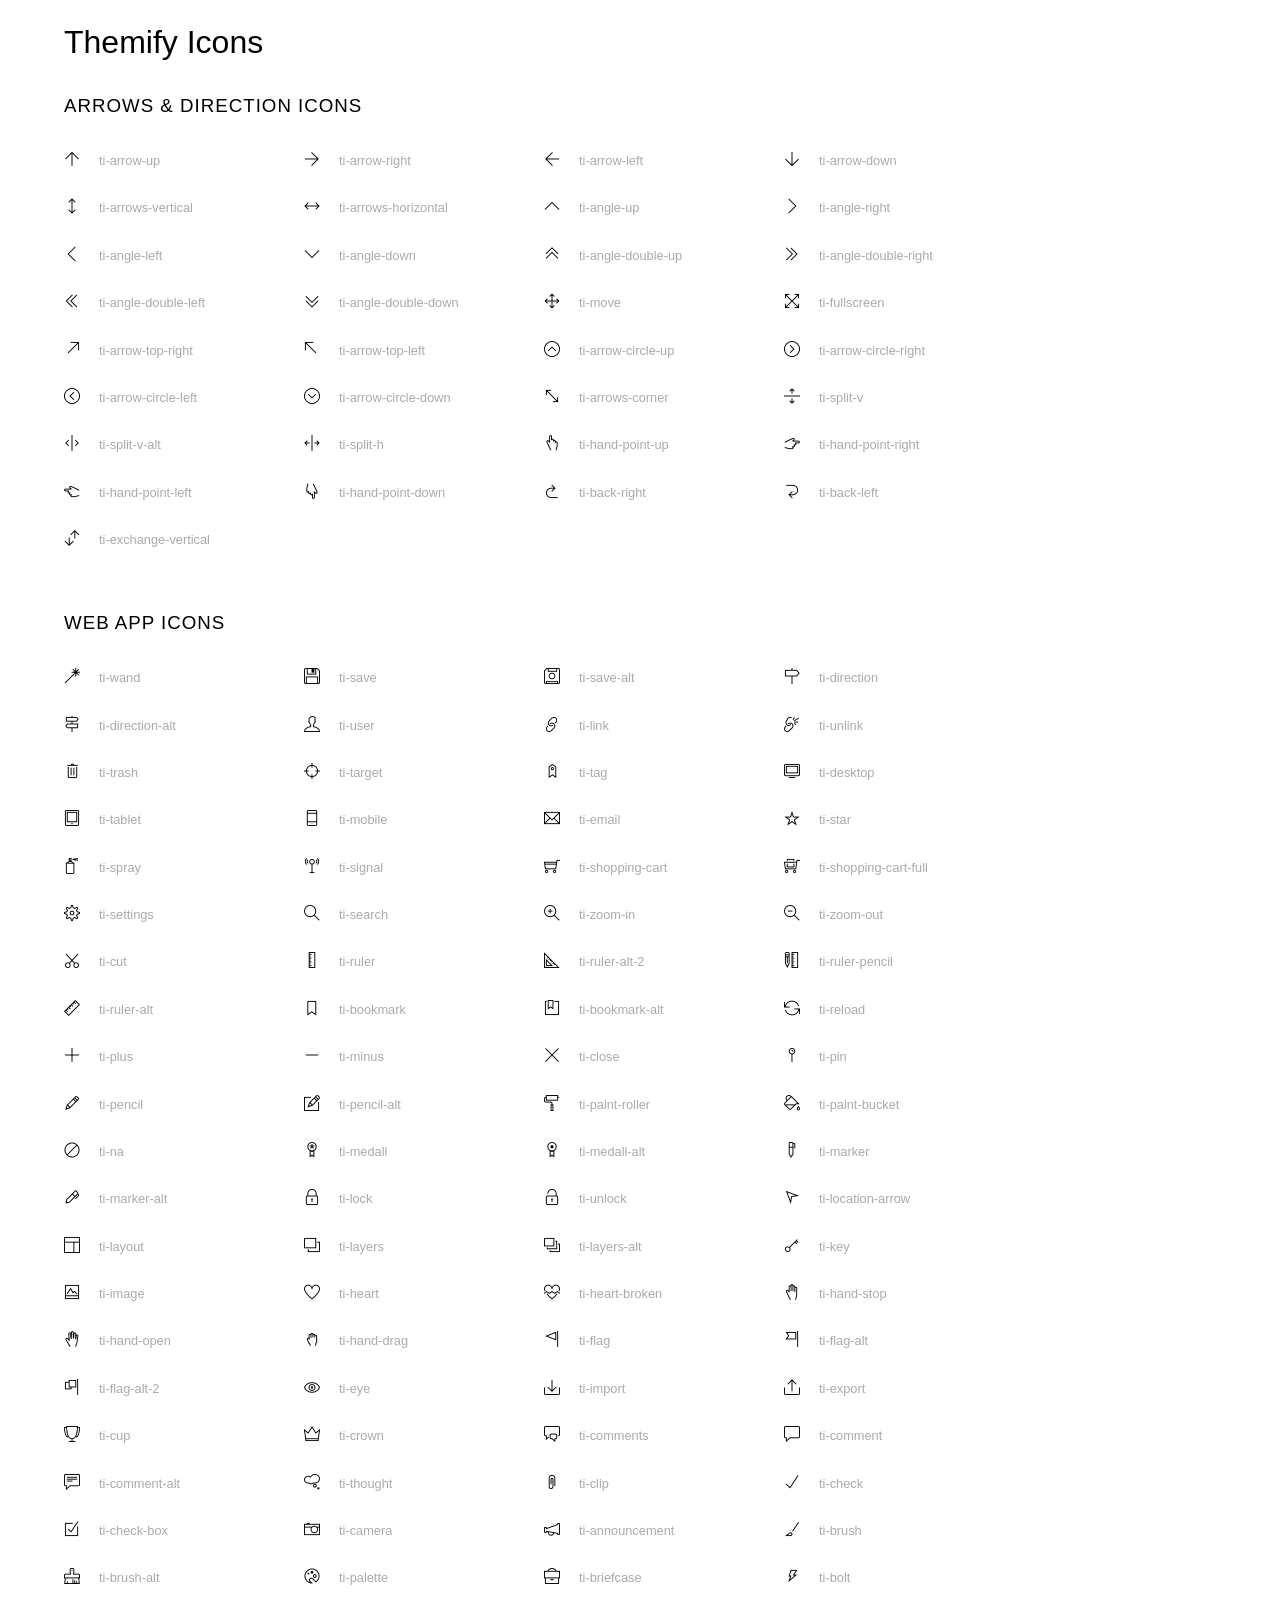
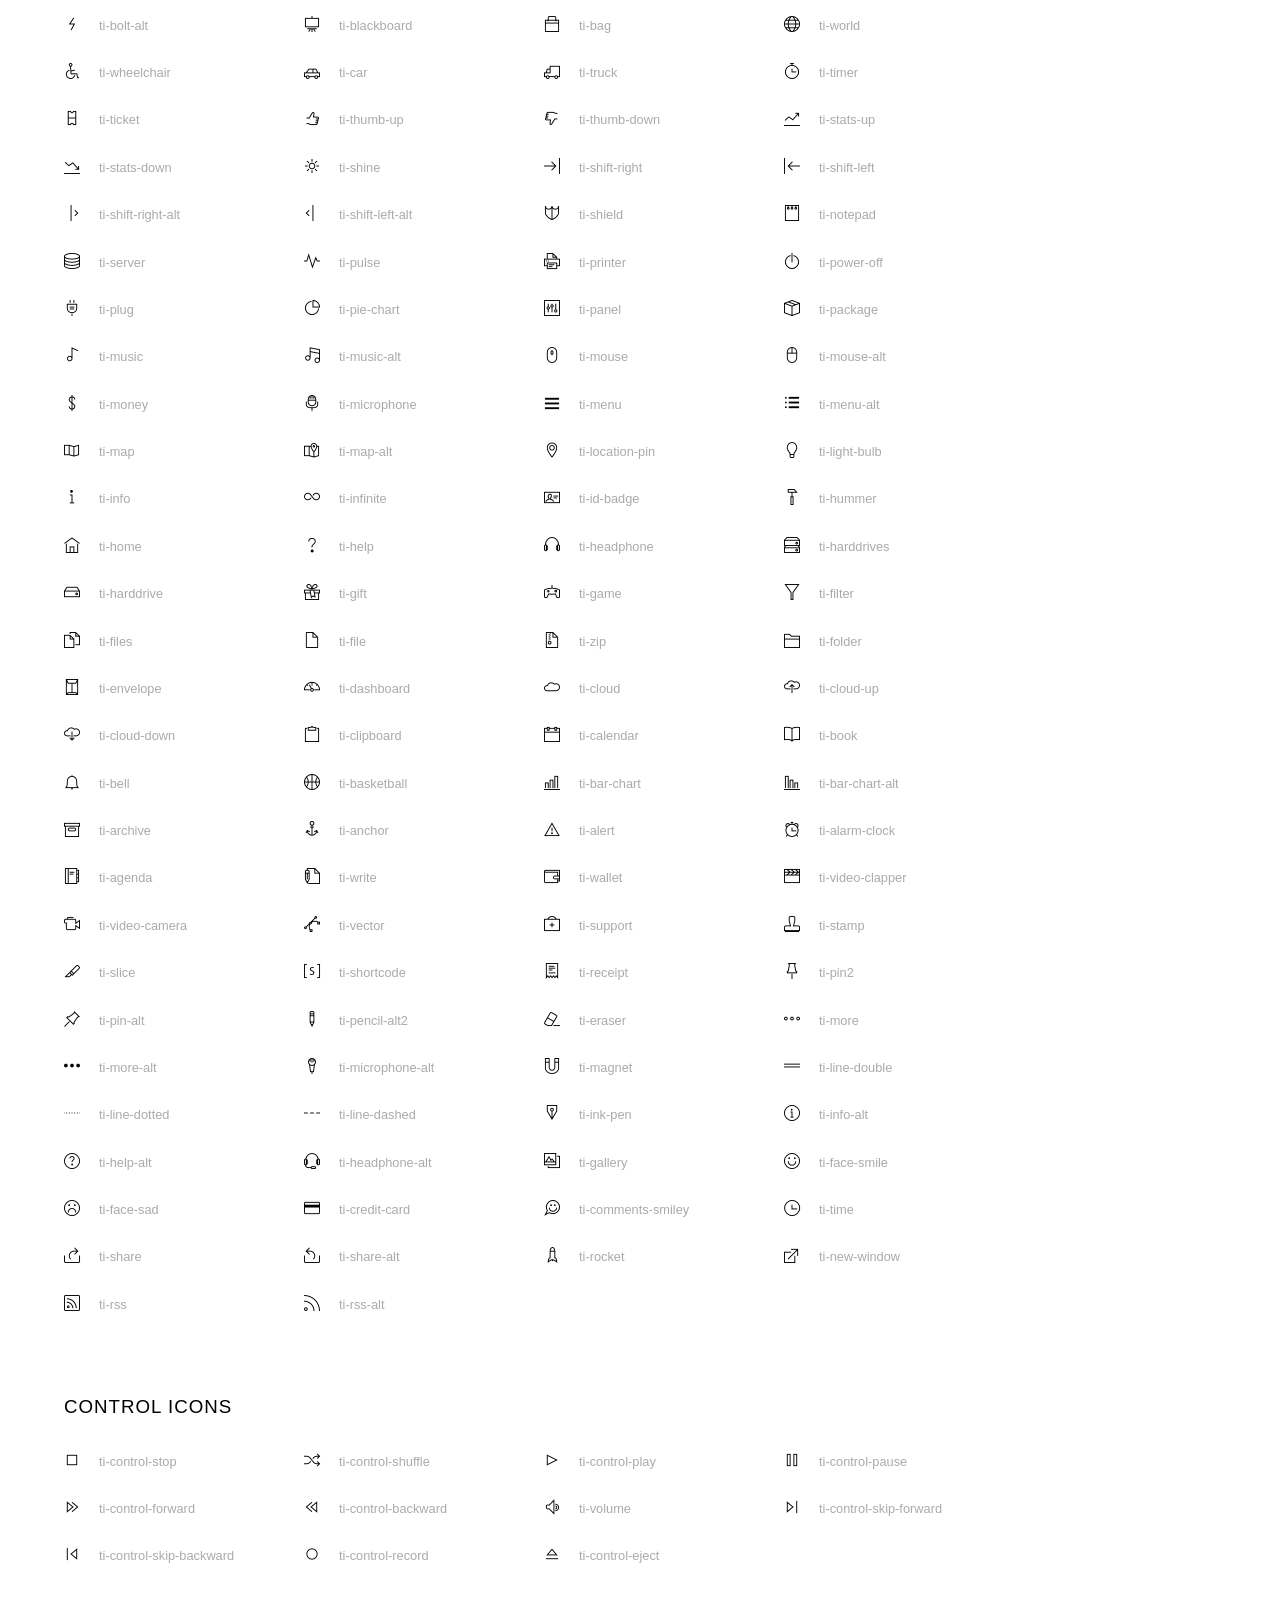
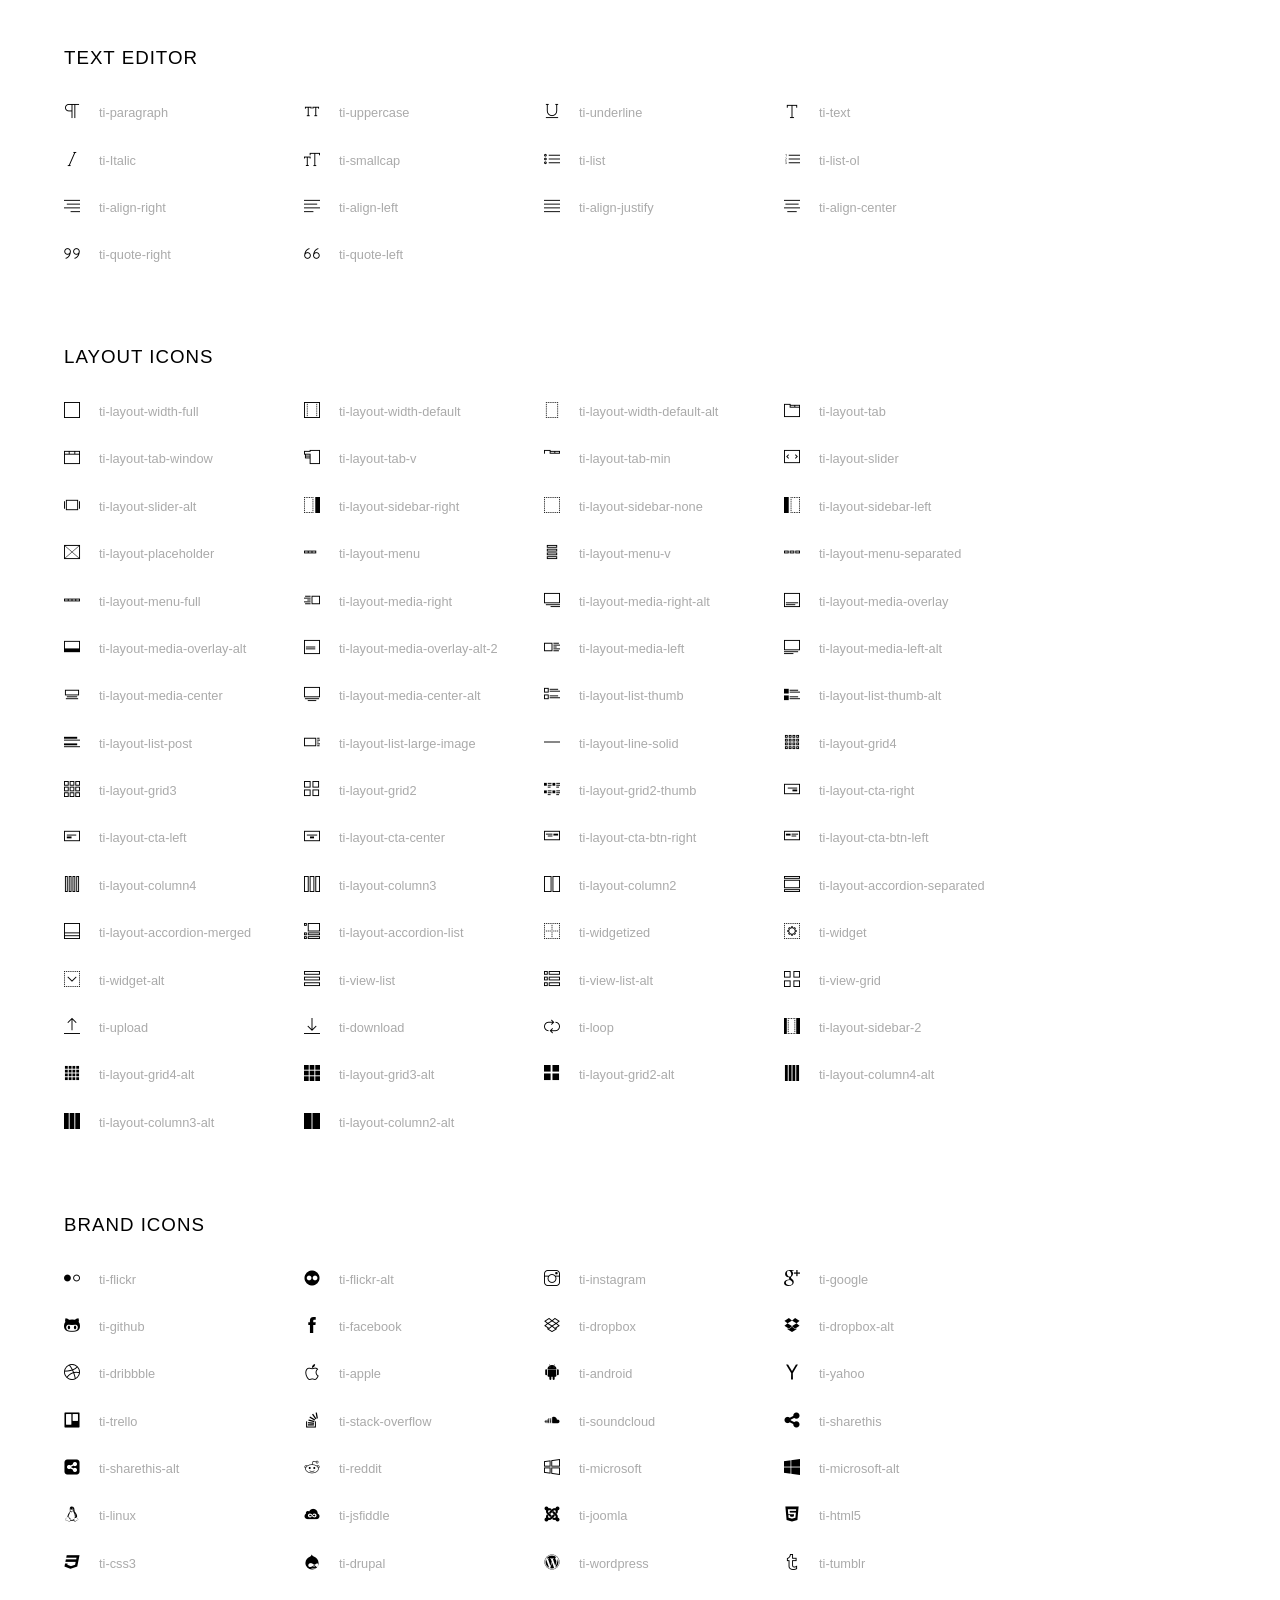
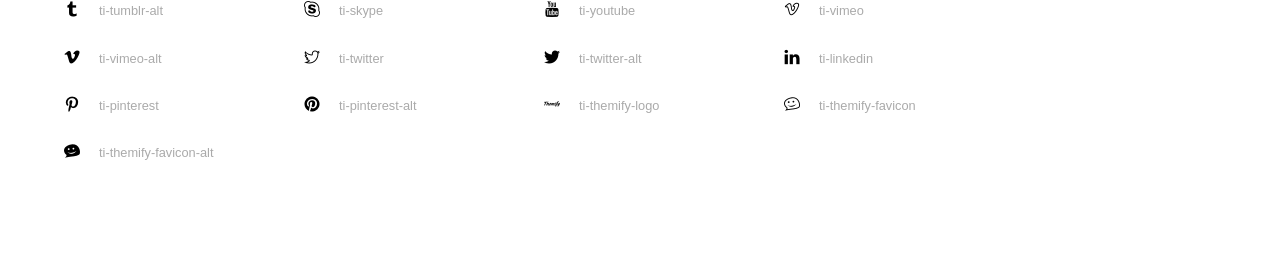
<file: single-Page/themify-icons-font/themify-icons/index.html>
<!doctype html>
<html>
<head>
	<meta charset="utf-8">
	<title>Themify Icon Font</title>
	<meta name="viewport" content="width=device-width">
	<link rel="stylesheet" href="demo-files/demo.css">
	<link rel="stylesheet" href="themify-icons.css">
	<!--[if lt IE 8]><!-->
	<link rel="stylesheet" href="ie7/ie7.css">
	<!--<![endif]-->
</head>
<body>
	<h1>Themify Icons</h1>

	<div class="icon-section">

		<div class="icon-section">
			<h3>Arrows &amp; Direction Icons </h3>

			<div class="icon-container">
				<span class="ti-arrow-up"></span><span class="icon-name"> ti-arrow-up</span>
			</div>
			<div class="icon-container">
				<span class="ti-arrow-right"></span><span class="icon-name"> ti-arrow-right</span>
			</div>
			<div class="icon-container">
				<span class="ti-arrow-left"></span><span class="icon-name"> ti-arrow-left</span>
			</div>
			<div class="icon-container">
				<span class="ti-arrow-down"></span><span class="icon-name"> ti-arrow-down</span>
			</div>
			<div class="icon-container">
				<span class="ti-arrows-vertical"></span><span class="icon-name"> ti-arrows-vertical</span>
			</div>
			<div class="icon-container">
				<span class="ti-arrows-horizontal"></span><span class="icon-name"> ti-arrows-horizontal</span>
			</div>
			<div class="icon-container">
				<span class="ti-angle-up"></span><span class="icon-name"> ti-angle-up</span>
			</div>
			<div class="icon-container">
				<span class="ti-angle-right"></span><span class="icon-name"> ti-angle-right</span>
			</div>
			<div class="icon-container">
				<span class="ti-angle-left"></span><span class="icon-name"> ti-angle-left</span>
			</div>
			<div class="icon-container">
				<span class="ti-angle-down"></span><span class="icon-name"> ti-angle-down</span>
			</div>	
			<div class="icon-container">
				<span class="ti-angle-double-up"></span><span class="icon-name"> ti-angle-double-up</span>
			</div>
			<div class="icon-container">
				<span class="ti-angle-double-right"></span><span class="icon-name"> ti-angle-double-right</span>
			</div>
			<div class="icon-container">
				<span class="ti-angle-double-left"></span><span class="icon-name"> ti-angle-double-left</span>
			</div>
			<div class="icon-container">
				<span class="ti-angle-double-down"></span><span class="icon-name"> ti-angle-double-down</span>
			</div>					
			<div class="icon-container">
				<span class="ti-move"></span><span class="icon-name"> ti-move</span>
			</div>
			<div class="icon-container">
				<span class="ti-fullscreen"></span><span class="icon-name"> ti-fullscreen</span>
			</div>
			<div class="icon-container">
				<span class="ti-arrow-top-right"></span><span class="icon-name"> ti-arrow-top-right</span>
			</div>
			<div class="icon-container">
				<span class="ti-arrow-top-left"></span><span class="icon-name"> ti-arrow-top-left</span>
			</div>
			<div class="icon-container">
				<span class="ti-arrow-circle-up"></span><span class="icon-name"> ti-arrow-circle-up</span>
			</div>
			<div class="icon-container">
				<span class="ti-arrow-circle-right"></span><span class="icon-name"> ti-arrow-circle-right</span>
			</div>
			<div class="icon-container">
				<span class="ti-arrow-circle-left"></span><span class="icon-name"> ti-arrow-circle-left</span>
			</div>
			<div class="icon-container">
				<span class="ti-arrow-circle-down"></span><span class="icon-name"> ti-arrow-circle-down</span>
			</div>
			<div class="icon-container">
				<span class="ti-arrows-corner"></span><span class="icon-name"> ti-arrows-corner</span>
			</div>
			<div class="icon-container">
				<span class="ti-split-v"></span><span class="icon-name"> ti-split-v</span>
			</div>

			<div class="icon-container">
				<span class="ti-split-v-alt"></span><span class="icon-name"> ti-split-v-alt</span>
			</div>
			<div class="icon-container">
				<span class="ti-split-h"></span><span class="icon-name"> ti-split-h</span>
			</div>
			<div class="icon-container">
				<span class="ti-hand-point-up"></span><span class="icon-name"> ti-hand-point-up</span>
			</div>
			<div class="icon-container">
				<span class="ti-hand-point-right"></span><span class="icon-name"> ti-hand-point-right</span>
			</div>
			<div class="icon-container">
				<span class="ti-hand-point-left"></span><span class="icon-name"> ti-hand-point-left</span>
			</div>
			<div class="icon-container">
				<span class="ti-hand-point-down"></span><span class="icon-name"> ti-hand-point-down</span>
			</div>
			<div class="icon-container">
				<span class="ti-back-right"></span><span class="icon-name"> ti-back-right</span>
			</div>
			<div class="icon-container">
				<span class="ti-back-left"></span><span class="icon-name"> ti-back-left</span>
			</div>
			<div class="icon-container">
				<span class="ti-exchange-vertical"></span><span class="icon-name"> ti-exchange-vertical</span>
			</div>

		</div> <!-- Arrows Icons -->



		<h3>Web App Icons</h3>
		
		<div class="icon-section">

			<div class="icon-container">
				<span class="ti-wand"></span><span class="icon-name"> ti-wand</span>
			</div>
			<div class="icon-container">
				<span class="ti-save"></span><span class="icon-name"> ti-save</span>
			</div>
			<div class="icon-container">
				<span class="ti-save-alt"></span><span class="icon-name"> ti-save-alt</span>
			</div>

			<div class="icon-container">
				<span class="ti-direction"></span><span class="icon-name"> ti-direction</span>
			</div>
			<div class="icon-container">
				<span class="ti-direction-alt"></span><span class="icon-name"> ti-direction-alt</span>
			</div>
			<div class="icon-container">
				<span class="ti-user"></span><span class="icon-name"> ti-user</span>
			</div>
			<div class="icon-container">
				<span class="ti-link"></span><span class="icon-name"> ti-link</span>
			</div>
			<div class="icon-container">
				<span class="ti-unlink"></span><span class="icon-name"> ti-unlink</span>
			</div>
			<div class="icon-container">
				<span class="ti-trash"></span><span class="icon-name"> ti-trash</span>
			</div>
			<div class="icon-container">
				<span class="ti-target"></span><span class="icon-name"> ti-target</span>
			</div>
			<div class="icon-container">
				<span class="ti-tag"></span><span class="icon-name"> ti-tag</span>
			</div>
			<div class="icon-container">
				<span class="ti-desktop"></span><span class="icon-name"> ti-desktop</span>
			</div>
			<div class="icon-container">
				<span class="ti-tablet"></span><span class="icon-name"> ti-tablet</span>
			</div>
			<div class="icon-container">
				<span class="ti-mobile"></span><span class="icon-name"> ti-mobile</span>
			</div>
			<div class="icon-container">
				<span class="ti-email"></span><span class="icon-name"> ti-email</span>
			</div>	
			<div class="icon-container">
				<span class="ti-star"></span><span class="icon-name"> ti-star</span>
			</div>
			<div class="icon-container">
				<span class="ti-spray"></span><span class="icon-name"> ti-spray</span>
			</div>
			<div class="icon-container">
				<span class="ti-signal"></span><span class="icon-name"> ti-signal</span>
			</div>
			<div class="icon-container">
				<span class="ti-shopping-cart"></span><span class="icon-name"> ti-shopping-cart</span>
			</div>
			<div class="icon-container">
				<span class="ti-shopping-cart-full"></span><span class="icon-name"> ti-shopping-cart-full</span>
			</div>
			<div class="icon-container">
				<span class="ti-settings"></span><span class="icon-name"> ti-settings</span>
			</div>
			<div class="icon-container">
				<span class="ti-search"></span><span class="icon-name"> ti-search</span>
			</div>
			<div class="icon-container">
				<span class="ti-zoom-in"></span><span class="icon-name"> ti-zoom-in</span>
			</div>
			<div class="icon-container">
				<span class="ti-zoom-out"></span><span class="icon-name"> ti-zoom-out</span>
			</div>
			<div class="icon-container">
				<span class="ti-cut"></span><span class="icon-name"> ti-cut</span>
			</div>
			<div class="icon-container">
				<span class="ti-ruler"></span><span class="icon-name"> ti-ruler</span>
			</div>
			<div class="icon-container">
				<span class="ti-ruler-alt-2"></span><span class="icon-name"> ti-ruler-alt-2</span>
			</div>			
			<div class="icon-container">
				<span class="ti-ruler-pencil"></span><span class="icon-name"> ti-ruler-pencil</span>
			</div>
			<div class="icon-container">
				<span class="ti-ruler-alt"></span><span class="icon-name"> ti-ruler-alt</span>
			</div>
			<div class="icon-container">
				<span class="ti-bookmark"></span><span class="icon-name"> ti-bookmark</span>
			</div>
			<div class="icon-container">
				<span class="ti-bookmark-alt"></span><span class="icon-name"> ti-bookmark-alt</span>
			</div>
			<div class="icon-container">
				<span class="ti-reload"></span><span class="icon-name"> ti-reload</span>
			</div>
			<div class="icon-container">
				<span class="ti-plus"></span><span class="icon-name"> ti-plus</span>
			</div>
			<div class="icon-container">
				<span class="ti-minus"></span><span class="icon-name"> ti-minus</span>
			</div>
			<div class="icon-container">
				<span class="ti-close"></span><span class="icon-name"> ti-close</span>
			</div>			
			<div class="icon-container">
				<span class="ti-pin"></span><span class="icon-name"> ti-pin</span>
			</div>
			<div class="icon-container">
				<span class="ti-pencil"></span><span class="icon-name"> ti-pencil</span>
			</div>
					
		  	<div class="icon-container">
				<span class="ti-pencil-alt"></span><span class="icon-name"> ti-pencil-alt</span>
			</div>
			<div class="icon-container">
				<span class="ti-paint-roller"></span><span class="icon-name"> ti-paint-roller</span>
			</div>
			<div class="icon-container">
				<span class="ti-paint-bucket"></span><span class="icon-name"> ti-paint-bucket</span>
			</div>
			<div class="icon-container">
				<span class="ti-na"></span><span class="icon-name"> ti-na</span>
			</div>
			<div class="icon-container">
				<span class="ti-medall"></span><span class="icon-name"> ti-medall</span>
			</div>
			<div class="icon-container">
				<span class="ti-medall-alt"></span><span class="icon-name"> ti-medall-alt</span>
			</div>
			<div class="icon-container">
				<span class="ti-marker"></span><span class="icon-name"> ti-marker</span>
			</div>
			<div class="icon-container">
				<span class="ti-marker-alt"></span><span class="icon-name"> ti-marker-alt</span>
			</div>

			<div class="icon-container">
				<span class="ti-lock"></span><span class="icon-name"> ti-lock</span>
			</div>
			<div class="icon-container">
				<span class="ti-unlock"></span><span class="icon-name"> ti-unlock</span>
			</div>
			<div class="icon-container">
				<span class="ti-location-arrow"></span><span class="icon-name"> ti-location-arrow</span>
			</div>
			<div class="icon-container">
				<span class="ti-layout"></span><span class="icon-name"> ti-layout</span>
			</div>
			<div class="icon-container">
				<span class="ti-layers"></span><span class="icon-name"> ti-layers</span>
			</div>
			<div class="icon-container">
				<span class="ti-layers-alt"></span><span class="icon-name"> ti-layers-alt</span>
			</div>
			<div class="icon-container">
				<span class="ti-key"></span><span class="icon-name"> ti-key</span>
			</div>
			<div class="icon-container">
				<span class="ti-image"></span><span class="icon-name"> ti-image</span>
			</div>
			<div class="icon-container">
				<span class="ti-heart"></span><span class="icon-name"> ti-heart</span>
			</div>
			<div class="icon-container">
				<span class="ti-heart-broken"></span><span class="icon-name"> ti-heart-broken</span>
			</div>
			<div class="icon-container">
				<span class="ti-hand-stop"></span><span class="icon-name"> ti-hand-stop</span>
			</div>
			<div class="icon-container">
				<span class="ti-hand-open"></span><span class="icon-name"> ti-hand-open</span>
			</div>
			<div class="icon-container">
				<span class="ti-hand-drag"></span><span class="icon-name"> ti-hand-drag</span>
			</div>
			<div class="icon-container">
				<span class="ti-flag"></span><span class="icon-name"> ti-flag</span>
			</div>
			<div class="icon-container">
				<span class="ti-flag-alt"></span><span class="icon-name"> ti-flag-alt</span>
			</div>
			<div class="icon-container">
				<span class="ti-flag-alt-2"></span><span class="icon-name"> ti-flag-alt-2</span>
			</div>
			<div class="icon-container">
				<span class="ti-eye"></span><span class="icon-name"> ti-eye</span>
			</div>
			<div class="icon-container">
				<span class="ti-import"></span><span class="icon-name"> ti-import</span>
			</div>			
			<div class="icon-container">
				<span class="ti-export"></span><span class="icon-name"> ti-export</span>
			</div>
			<div class="icon-container">
				<span class="ti-cup"></span><span class="icon-name"> ti-cup</span>
			</div>
			<div class="icon-container">
				<span class="ti-crown"></span><span class="icon-name"> ti-crown</span>
			</div>
			<div class="icon-container">
				<span class="ti-comments"></span><span class="icon-name"> ti-comments</span>
			</div>
			<div class="icon-container">
				<span class="ti-comment"></span><span class="icon-name"> ti-comment</span>
			</div>
			<div class="icon-container">
				<span class="ti-comment-alt"></span><span class="icon-name"> ti-comment-alt</span>
			</div>
			<div class="icon-container">
				<span class="ti-thought"></span><span class="icon-name"> ti-thought</span>
			</div>			
			<div class="icon-container">
				<span class="ti-clip"></span><span class="icon-name"> ti-clip</span>
			</div>

			<div class="icon-container">
				<span class="ti-check"></span><span class="icon-name"> ti-check</span>
			</div>
			<div class="icon-container">
				<span class="ti-check-box"></span><span class="icon-name"> ti-check-box</span>
			</div>
			<div class="icon-container">
				<span class="ti-camera"></span><span class="icon-name"> ti-camera</span>
			</div>
			<div class="icon-container">
				<span class="ti-announcement"></span><span class="icon-name"> ti-announcement</span>
			</div>
			<div class="icon-container">
				<span class="ti-brush"></span><span class="icon-name"> ti-brush</span>
			</div>
			<div class="icon-container">
				<span class="ti-brush-alt"></span><span class="icon-name"> ti-brush-alt</span>
			</div>
			<div class="icon-container">
				<span class="ti-palette"></span><span class="icon-name"> ti-palette</span>
			</div>			
			<div class="icon-container">
				<span class="ti-briefcase"></span><span class="icon-name"> ti-briefcase</span>
			</div>
			<div class="icon-container">
				<span class="ti-bolt"></span><span class="icon-name"> ti-bolt</span>
			</div>
			<div class="icon-container">
				<span class="ti-bolt-alt"></span><span class="icon-name"> ti-bolt-alt</span>
			</div>
			<div class="icon-container">
				<span class="ti-blackboard"></span><span class="icon-name"> ti-blackboard</span>
			</div>
			<div class="icon-container">
				<span class="ti-bag"></span><span class="icon-name"> ti-bag</span>
			</div>
			<div class="icon-container">
				<span class="ti-world"></span><span class="icon-name"> ti-world</span>
			</div>
			<div class="icon-container">
				<span class="ti-wheelchair"></span><span class="icon-name"> ti-wheelchair</span>
			</div>
			<div class="icon-container">
				<span class="ti-car"></span><span class="icon-name"> ti-car</span>
			</div>
			<div class="icon-container">
				<span class="ti-truck"></span><span class="icon-name"> ti-truck</span>
			</div>
			<div class="icon-container">
				<span class="ti-timer"></span><span class="icon-name"> ti-timer</span>
			</div>
			<div class="icon-container">
				<span class="ti-ticket"></span><span class="icon-name"> ti-ticket</span>
			</div>
			<div class="icon-container">
				<span class="ti-thumb-up"></span><span class="icon-name"> ti-thumb-up</span>
			</div>
			<div class="icon-container">
				<span class="ti-thumb-down"></span><span class="icon-name"> ti-thumb-down</span>
			</div>

			<div class="icon-container">
				<span class="ti-stats-up"></span><span class="icon-name"> ti-stats-up</span>
			</div>
			<div class="icon-container">
				<span class="ti-stats-down"></span><span class="icon-name"> ti-stats-down</span>
			</div>
			<div class="icon-container">
				<span class="ti-shine"></span><span class="icon-name"> ti-shine</span>
			</div>
			<div class="icon-container">
				<span class="ti-shift-right"></span><span class="icon-name"> ti-shift-right</span>
			</div>
			<div class="icon-container">
				<span class="ti-shift-left"></span><span class="icon-name"> ti-shift-left</span>
			</div>

			<div class="icon-container">
				<span class="ti-shift-right-alt"></span><span class="icon-name"> ti-shift-right-alt</span>
			</div>
			<div class="icon-container">
				<span class="ti-shift-left-alt"></span><span class="icon-name"> ti-shift-left-alt</span>
			</div>
			<div class="icon-container">
				<span class="ti-shield"></span><span class="icon-name"> ti-shield</span>
			</div>
			<div class="icon-container">
				<span class="ti-notepad"></span><span class="icon-name"> ti-notepad</span>
			</div>
			<div class="icon-container">
				<span class="ti-server"></span><span class="icon-name"> ti-server</span>
			</div>

			<div class="icon-container">
				<span class="ti-pulse"></span><span class="icon-name"> ti-pulse</span>
			</div>
			<div class="icon-container">
				<span class="ti-printer"></span><span class="icon-name"> ti-printer</span>
			</div>
			<div class="icon-container">
				<span class="ti-power-off"></span><span class="icon-name"> ti-power-off</span>
			</div>
			<div class="icon-container">
				<span class="ti-plug"></span><span class="icon-name"> ti-plug</span>
			</div>
			<div class="icon-container">
				<span class="ti-pie-chart"></span><span class="icon-name"> ti-pie-chart</span>
			</div>

			<div class="icon-container">
				<span class="ti-panel"></span><span class="icon-name"> ti-panel</span>
			</div>
			<div class="icon-container">
				<span class="ti-package"></span><span class="icon-name"> ti-package</span>
			</div>
			<div class="icon-container">
				<span class="ti-music"></span><span class="icon-name"> ti-music</span>
			</div>
			<div class="icon-container">
				<span class="ti-music-alt"></span><span class="icon-name"> ti-music-alt</span>
			</div>
			<div class="icon-container">
				<span class="ti-mouse"></span><span class="icon-name"> ti-mouse</span>
			</div>
			<div class="icon-container">
				<span class="ti-mouse-alt"></span><span class="icon-name"> ti-mouse-alt</span>
			</div>
			<div class="icon-container">
				<span class="ti-money"></span><span class="icon-name"> ti-money</span>
			</div>
			<div class="icon-container">
				<span class="ti-microphone"></span><span class="icon-name"> ti-microphone</span>
			</div>
			<div class="icon-container">
				<span class="ti-menu"></span><span class="icon-name"> ti-menu</span>
			</div>
			<div class="icon-container">
				<span class="ti-menu-alt"></span><span class="icon-name"> ti-menu-alt</span>
			</div>
			<div class="icon-container">
				<span class="ti-map"></span><span class="icon-name"> ti-map</span>
			</div>
			<div class="icon-container">
				<span class="ti-map-alt"></span><span class="icon-name"> ti-map-alt</span>
			</div>

			<div class="icon-container">
				<span class="ti-location-pin"></span><span class="icon-name"> ti-location-pin</span>
			</div>

			<div class="icon-container">
				<span class="ti-light-bulb"></span><span class="icon-name"> ti-light-bulb</span>
			</div>
			<div class="icon-container">
				<span class="ti-info"></span><span class="icon-name"> ti-info</span>
			</div>
			<div class="icon-container">
				<span class="ti-infinite"></span><span class="icon-name"> ti-infinite</span>
			</div>
			<div class="icon-container">
				<span class="ti-id-badge"></span><span class="icon-name"> ti-id-badge</span>
			</div>
			<div class="icon-container">
				<span class="ti-hummer"></span><span class="icon-name"> ti-hummer</span>
			</div>
			<div class="icon-container">
				<span class="ti-home"></span><span class="icon-name"> ti-home</span>
			</div>
			<div class="icon-container">
				<span class="ti-help"></span><span class="icon-name"> ti-help</span>
			</div>
			<div class="icon-container">
				<span class="ti-headphone"></span><span class="icon-name"> ti-headphone</span>
			</div>
			<div class="icon-container">
				<span class="ti-harddrives"></span><span class="icon-name"> ti-harddrives</span>
			</div>
			<div class="icon-container">
				<span class="ti-harddrive"></span><span class="icon-name"> ti-harddrive</span>
			</div>
			<div class="icon-container">
				<span class="ti-gift"></span><span class="icon-name"> ti-gift</span>
			</div>
			<div class="icon-container">
				<span class="ti-game"></span><span class="icon-name"> ti-game</span>
			</div>
			<div class="icon-container">
				<span class="ti-filter"></span><span class="icon-name"> ti-filter</span>
			</div>
			<div class="icon-container">
				<span class="ti-files"></span><span class="icon-name"> ti-files</span>
			</div>
			<div class="icon-container">
				<span class="ti-file"></span><span class="icon-name"> ti-file</span>
			</div>
			<div class="icon-container">
				<span class="ti-zip"></span><span class="icon-name"> ti-zip</span>
			</div>
			<div class="icon-container">
				<span class="ti-folder"></span><span class="icon-name"> ti-folder</span>
			</div>			
			<div class="icon-container">
				<span class="ti-envelope"></span><span class="icon-name"> ti-envelope</span>
			</div>


			<div class="icon-container">
				<span class="ti-dashboard"></span><span class="icon-name"> ti-dashboard</span>
			</div>
			<div class="icon-container">
				<span class="ti-cloud"></span><span class="icon-name"> ti-cloud</span>
			</div>
			<div class="icon-container">
				<span class="ti-cloud-up"></span><span class="icon-name"> ti-cloud-up</span>
			</div>
			<div class="icon-container">
				<span class="ti-cloud-down"></span><span class="icon-name"> ti-cloud-down</span>
			</div>
			<div class="icon-container">
				<span class="ti-clipboard"></span><span class="icon-name"> ti-clipboard</span>
			</div>
			<div class="icon-container">
				<span class="ti-calendar"></span><span class="icon-name"> ti-calendar</span>
			</div>
			<div class="icon-container">
				<span class="ti-book"></span><span class="icon-name"> ti-book</span>
			</div>
			<div class="icon-container">
				<span class="ti-bell"></span><span class="icon-name"> ti-bell</span>
			</div>
			<div class="icon-container">
				<span class="ti-basketball"></span><span class="icon-name"> ti-basketball</span>
			</div>
			<div class="icon-container">
				<span class="ti-bar-chart"></span><span class="icon-name"> ti-bar-chart</span>
			</div>
			<div class="icon-container">
				<span class="ti-bar-chart-alt"></span><span class="icon-name"> ti-bar-chart-alt</span>
			</div>


			<div class="icon-container">
				<span class="ti-archive"></span><span class="icon-name"> ti-archive</span>
			</div>
			<div class="icon-container">
				<span class="ti-anchor"></span><span class="icon-name"> ti-anchor</span>
			</div>

			<div class="icon-container">
				<span class="ti-alert"></span><span class="icon-name"> ti-alert</span>
			</div>
			<div class="icon-container">
				<span class="ti-alarm-clock"></span><span class="icon-name"> ti-alarm-clock</span>
			</div>
			<div class="icon-container">
				<span class="ti-agenda"></span><span class="icon-name"> ti-agenda</span>
			</div>
			<div class="icon-container">
				<span class="ti-write"></span><span class="icon-name"> ti-write</span>
			</div>

			<div class="icon-container">
				<span class="ti-wallet"></span><span class="icon-name"> ti-wallet</span>
			</div>
			<div class="icon-container">
				<span class="ti-video-clapper"></span><span class="icon-name"> ti-video-clapper</span>
			</div>
			<div class="icon-container">
				<span class="ti-video-camera"></span><span class="icon-name"> ti-video-camera</span>
			</div>
			<div class="icon-container">
				<span class="ti-vector"></span><span class="icon-name"> ti-vector</span>
			</div>

			<div class="icon-container">
				<span class="ti-support"></span><span class="icon-name"> ti-support</span>
			</div>
			<div class="icon-container">
				<span class="ti-stamp"></span><span class="icon-name"> ti-stamp</span>
			</div>
			<div class="icon-container">
				<span class="ti-slice"></span><span class="icon-name"> ti-slice</span>
			</div>
			<div class="icon-container">
				<span class="ti-shortcode"></span><span class="icon-name"> ti-shortcode</span>
			</div>
			<div class="icon-container">
				<span class="ti-receipt"></span><span class="icon-name"> ti-receipt</span>
			</div>
			<div class="icon-container">
				<span class="ti-pin2"></span><span class="icon-name"> ti-pin2</span>
			</div>
			<div class="icon-container">
				<span class="ti-pin-alt"></span><span class="icon-name"> ti-pin-alt</span>
			</div>
			<div class="icon-container">
				<span class="ti-pencil-alt2"></span><span class="icon-name"> ti-pencil-alt2</span>
			</div>
			<div class="icon-container">
				<span class="ti-eraser"></span><span class="icon-name"> ti-eraser</span>
			</div>			
			<div class="icon-container">
				<span class="ti-more"></span><span class="icon-name"> ti-more</span>
			</div>
			<div class="icon-container">
				<span class="ti-more-alt"></span><span class="icon-name"> ti-more-alt</span>
			</div>
			<div class="icon-container">
				<span class="ti-microphone-alt"></span><span class="icon-name"> ti-microphone-alt</span>
			</div>
			<div class="icon-container">
				<span class="ti-magnet"></span><span class="icon-name"> ti-magnet</span>
			</div>
			<div class="icon-container">
				<span class="ti-line-double"></span><span class="icon-name"> ti-line-double</span>
			</div>
			<div class="icon-container">
				<span class="ti-line-dotted"></span><span class="icon-name"> ti-line-dotted</span>
			</div>
			<div class="icon-container">
				<span class="ti-line-dashed"></span><span class="icon-name"> ti-line-dashed</span>
			</div>

			<div class="icon-container">
				<span class="ti-ink-pen"></span><span class="icon-name"> ti-ink-pen</span>
			</div>
			<div class="icon-container">
				<span class="ti-info-alt"></span><span class="icon-name"> ti-info-alt</span>
			</div>
			<div class="icon-container">
				<span class="ti-help-alt"></span><span class="icon-name"> ti-help-alt</span>
			</div>
			<div class="icon-container">
				<span class="ti-headphone-alt"></span><span class="icon-name"> ti-headphone-alt</span>
			</div>

			<div class="icon-container">
				<span class="ti-gallery"></span><span class="icon-name"> ti-gallery</span>
			</div>
			<div class="icon-container">
				<span class="ti-face-smile"></span><span class="icon-name"> ti-face-smile</span>
			</div>
			<div class="icon-container">
				<span class="ti-face-sad"></span><span class="icon-name"> ti-face-sad</span>
			</div>
			<div class="icon-container">
				<span class="ti-credit-card"></span><span class="icon-name"> ti-credit-card</span>
			</div>
			<div class="icon-container">
				<span class="ti-comments-smiley"></span><span class="icon-name"> ti-comments-smiley</span>
			</div>
			<div class="icon-container">
				<span class="ti-time"></span><span class="icon-name"> ti-time</span>
			</div>
			<div class="icon-container">
				<span class="ti-share"></span><span class="icon-name"> ti-share</span>
			</div>
			<div class="icon-container">
				<span class="ti-share-alt"></span><span class="icon-name"> ti-share-alt</span>
			</div>
			<div class="icon-container">
				<span class="ti-rocket"></span><span class="icon-name"> ti-rocket</span>
			</div>

			<div class="icon-container">
				<span class="ti-new-window"></span><span class="icon-name"> ti-new-window</span>
			</div>

			<div class="icon-container">
				<span class="ti-rss"></span><span class="icon-name"> ti-rss</span>
			</div>

			<div class="icon-container">
				<span class="ti-rss-alt"></span><span class="icon-name"> ti-rss-alt</span>
			</div>
			
		</div><!-- Web App Icons -->


		<div class="icon-section">
			<h3>Control Icons</h3>
			<div class="icon-container">
				<span class="ti-control-stop"></span><span class="icon-name"> ti-control-stop</span>
			</div>
			<div class="icon-container">
				<span class="ti-control-shuffle"></span><span class="icon-name"> ti-control-shuffle</span>
			</div>
			<div class="icon-container">
				<span class="ti-control-play"></span><span class="icon-name"> ti-control-play</span>
			</div>
			<div class="icon-container">
				<span class="ti-control-pause"></span><span class="icon-name"> ti-control-pause</span>
			</div>
			<div class="icon-container">
				<span class="ti-control-forward"></span><span class="icon-name"> ti-control-forward</span>
			</div>
			<div class="icon-container">
				<span class="ti-control-backward"></span><span class="icon-name"> ti-control-backward</span>
			</div>	
			<div class="icon-container">
				<span class="ti-volume"></span><span class="icon-name"> ti-volume</span>
			</div>
			<div class="icon-container">
				<span class="ti-control-skip-forward"></span><span class="icon-name"> ti-control-skip-forward</span>
			</div>
			<div class="icon-container">
				<span class="ti-control-skip-backward"></span><span class="icon-name"> ti-control-skip-backward</span>
			</div>
			<div class="icon-container">
				<span class="ti-control-record"></span><span class="icon-name"> ti-control-record</span>
			</div>
			<div class="icon-container">
				<span class="ti-control-eject"></span><span class="icon-name"> ti-control-eject</span>
			</div>			
		</div> <!-- Control Icons -->


		<div class="icon-section">
			<h3>Text Editor</h3>

			<div class="icon-container">
				<span class="ti-paragraph"></span><span class="icon-name"> ti-paragraph</span>
			</div>
			<div class="icon-container">
				<span class="ti-uppercase"></span><span class="icon-name"> ti-uppercase</span>
			</div>

			<div class="icon-container">
				<span class="ti-underline"></span><span class="icon-name"> ti-underline</span>
			</div>
			<div class="icon-container">
				<span class="ti-text"></span><span class="icon-name"> ti-text</span>
			</div>
			<div class="icon-container">
				<span class="ti-Italic"></span><span class="icon-name"> ti-Italic</span>
			</div>
			<div class="icon-container">
				<span class="ti-smallcap"></span><span class="icon-name"> ti-smallcap</span>
			</div>
			<div class="icon-container">
				<span class="ti-list"></span><span class="icon-name"> ti-list</span>
			</div>
			<div class="icon-container">
				<span class="ti-list-ol"></span><span class="icon-name"> ti-list-ol</span>
			</div>
			<div class="icon-container">
				<span class="ti-align-right"></span><span class="icon-name"> ti-align-right</span>
			</div>
			<div class="icon-container">
				<span class="ti-align-left"></span><span class="icon-name"> ti-align-left</span>
			</div>
			<div class="icon-container">
				<span class="ti-align-justify"></span><span class="icon-name"> ti-align-justify</span>
			</div>
			<div class="icon-container">
				<span class="ti-align-center"></span><span class="icon-name"> ti-align-center</span>
			</div>
			<div class="icon-container">
				<span class="ti-quote-right"></span><span class="icon-name"> ti-quote-right</span>
			</div>
			<div class="icon-container">
				<span class="ti-quote-left"></span><span class="icon-name"> ti-quote-left</span>
			</div>

		</div> <!-- Text Editor -->



		<div class="icon-section">
			<h3>Layout Icons</h3>
			<div class="icon-container">
				<span class="ti-layout-width-full"></span><span class="icon-name"> ti-layout-width-full</span>
			</div>
			<div class="icon-container">
				<span class="ti-layout-width-default"></span><span class="icon-name"> ti-layout-width-default</span>
			</div>
			<div class="icon-container">
				<span class="ti-layout-width-default-alt"></span><span class="icon-name"> ti-layout-width-default-alt</span>
			</div>
			<div class="icon-container">
				<span class="ti-layout-tab"></span><span class="icon-name"> ti-layout-tab</span>
			</div>
			<div class="icon-container">
				<span class="ti-layout-tab-window"></span><span class="icon-name"> ti-layout-tab-window</span>
			</div>
			<div class="icon-container">
				<span class="ti-layout-tab-v"></span><span class="icon-name"> ti-layout-tab-v</span>
			</div>
			<div class="icon-container">
				<span class="ti-layout-tab-min"></span><span class="icon-name"> ti-layout-tab-min</span>
			</div>
			<div class="icon-container">
				<span class="ti-layout-slider"></span><span class="icon-name"> ti-layout-slider</span>
			</div>
			<div class="icon-container">
				<span class="ti-layout-slider-alt"></span><span class="icon-name"> ti-layout-slider-alt</span>
			</div>
			<div class="icon-container">
				<span class="ti-layout-sidebar-right"></span><span class="icon-name"> ti-layout-sidebar-right</span>
			</div>
			<div class="icon-container">
				<span class="ti-layout-sidebar-none"></span><span class="icon-name"> ti-layout-sidebar-none</span>
			</div>
			<div class="icon-container">
				<span class="ti-layout-sidebar-left"></span><span class="icon-name"> ti-layout-sidebar-left</span>
			</div>
			<div class="icon-container">
				<span class="ti-layout-placeholder"></span><span class="icon-name"> ti-layout-placeholder</span>
			</div>
			<div class="icon-container">
				<span class="ti-layout-menu"></span><span class="icon-name"> ti-layout-menu</span>
			</div>
			<div class="icon-container">
				<span class="ti-layout-menu-v"></span><span class="icon-name"> ti-layout-menu-v</span>
			</div>
			<div class="icon-container">
				<span class="ti-layout-menu-separated"></span><span class="icon-name"> ti-layout-menu-separated</span>
			</div>
			<div class="icon-container">
				<span class="ti-layout-menu-full"></span><span class="icon-name"> ti-layout-menu-full</span>
			</div>
			<div class="icon-container">
				<span class="ti-layout-media-right"></span><span class="icon-name"> ti-layout-media-right</span>
			</div>
			<div class="icon-container">
				<span class="ti-layout-media-right-alt"></span><span class="icon-name"> ti-layout-media-right-alt</span>
			</div>
			<div class="icon-container">
				<span class="ti-layout-media-overlay"></span><span class="icon-name"> ti-layout-media-overlay</span>
			</div>
			<div class="icon-container">
				<span class="ti-layout-media-overlay-alt"></span><span class="icon-name"> ti-layout-media-overlay-alt</span>
			</div>
			<div class="icon-container">
				<span class="ti-layout-media-overlay-alt-2"></span><span class="icon-name"> ti-layout-media-overlay-alt-2</span>
			</div>
			<div class="icon-container">
				<span class="ti-layout-media-left"></span><span class="icon-name"> ti-layout-media-left</span>
			</div>
			<div class="icon-container">
				<span class="ti-layout-media-left-alt"></span><span class="icon-name"> ti-layout-media-left-alt</span>
			</div>
			<div class="icon-container">
				<span class="ti-layout-media-center"></span><span class="icon-name"> ti-layout-media-center</span>
			</div>
			<div class="icon-container">
				<span class="ti-layout-media-center-alt"></span><span class="icon-name"> ti-layout-media-center-alt</span>
			</div>
			<div class="icon-container">
				<span class="ti-layout-list-thumb"></span><span class="icon-name"> ti-layout-list-thumb</span>
			</div>
			<div class="icon-container">
				<span class="ti-layout-list-thumb-alt"></span><span class="icon-name"> ti-layout-list-thumb-alt</span>
			</div>
			<div class="icon-container">
				<span class="ti-layout-list-post"></span><span class="icon-name"> ti-layout-list-post</span>
			</div>
			<div class="icon-container">
				<span class="ti-layout-list-large-image"></span><span class="icon-name"> ti-layout-list-large-image</span>
			</div>
			<div class="icon-container">
				<span class="ti-layout-line-solid"></span><span class="icon-name"> ti-layout-line-solid</span>
			</div>
			<div class="icon-container">
				<span class="ti-layout-grid4"></span><span class="icon-name"> ti-layout-grid4</span>
			</div>
			<div class="icon-container">
				<span class="ti-layout-grid3"></span><span class="icon-name"> ti-layout-grid3</span>
			</div>
			<div class="icon-container">
				<span class="ti-layout-grid2"></span><span class="icon-name"> ti-layout-grid2</span>
			</div>
			<div class="icon-container">
				<span class="ti-layout-grid2-thumb"></span><span class="icon-name"> ti-layout-grid2-thumb</span>
			</div>
			<div class="icon-container">
				<span class="ti-layout-cta-right"></span><span class="icon-name"> ti-layout-cta-right</span>
			</div>
			<div class="icon-container">
				<span class="ti-layout-cta-left"></span><span class="icon-name"> ti-layout-cta-left</span>
			</div>
			<div class="icon-container">
				<span class="ti-layout-cta-center"></span><span class="icon-name"> ti-layout-cta-center</span>
			</div>
			<div class="icon-container">
				<span class="ti-layout-cta-btn-right"></span><span class="icon-name"> ti-layout-cta-btn-right</span>
			</div>
			<div class="icon-container">
				<span class="ti-layout-cta-btn-left"></span><span class="icon-name"> ti-layout-cta-btn-left</span>
			</div>
			<div class="icon-container">
				<span class="ti-layout-column4"></span><span class="icon-name"> ti-layout-column4</span>
			</div>
			<div class="icon-container">
				<span class="ti-layout-column3"></span><span class="icon-name"> ti-layout-column3</span>
			</div>
			<div class="icon-container">
				<span class="ti-layout-column2"></span><span class="icon-name"> ti-layout-column2</span>
			</div>
			<div class="icon-container">
				<span class="ti-layout-accordion-separated"></span><span class="icon-name"> ti-layout-accordion-separated</span>
			</div>
			<div class="icon-container">
				<span class="ti-layout-accordion-merged"></span><span class="icon-name"> ti-layout-accordion-merged</span>
			</div>
			<div class="icon-container">
				<span class="ti-layout-accordion-list"></span><span class="icon-name"> ti-layout-accordion-list</span>
			</div>
			<div class="icon-container">
				<span class="ti-widgetized"></span><span class="icon-name"> ti-widgetized</span>
			</div>
			<div class="icon-container">
				<span class="ti-widget"></span><span class="icon-name"> ti-widget</span>
			</div>
			<div class="icon-container">
				<span class="ti-widget-alt"></span><span class="icon-name"> ti-widget-alt</span>
			</div>
			<div class="icon-container">
				<span class="ti-view-list"></span><span class="icon-name"> ti-view-list</span>
			</div>
			<div class="icon-container">
				<span class="ti-view-list-alt"></span><span class="icon-name"> ti-view-list-alt</span>
			</div>
			<div class="icon-container">
				<span class="ti-view-grid"></span><span class="icon-name"> ti-view-grid</span>
			</div>
			<div class="icon-container">
				<span class="ti-upload"></span><span class="icon-name"> ti-upload</span>
			</div>
			<div class="icon-container">
				<span class="ti-download"></span><span class="icon-name"> ti-download</span>
			</div>	
			<div class="icon-container">
				<span class="ti-loop"></span><span class="icon-name"> ti-loop</span>
			</div>
			<div class="icon-container">
				<span class="ti-layout-sidebar-2"></span><span class="icon-name"> ti-layout-sidebar-2</span>
			</div>
			<div class="icon-container">
				<span class="ti-layout-grid4-alt"></span><span class="icon-name"> ti-layout-grid4-alt</span>
			</div>
			<div class="icon-container">
				<span class="ti-layout-grid3-alt"></span><span class="icon-name"> ti-layout-grid3-alt</span>
			</div>
			<div class="icon-container">
				<span class="ti-layout-grid2-alt"></span><span class="icon-name"> ti-layout-grid2-alt</span>
			</div>
			<div class="icon-container">
				<span class="ti-layout-column4-alt"></span><span class="icon-name"> ti-layout-column4-alt</span>
			</div>
			<div class="icon-container">
				<span class="ti-layout-column3-alt"></span><span class="icon-name"> ti-layout-column3-alt</span>
			</div>
			<div class="icon-container">
				<span class="ti-layout-column2-alt"></span><span class="icon-name"> ti-layout-column2-alt</span>
			</div>		


		</div> <!-- Layout Icons -->


		<div class="icon-section">
			<h3>Brand Icons</h3>

			<div class="icon-container">
				<span class="ti-flickr"></span><span class="icon-name"> ti-flickr</span>
			</div>
			<div class="icon-container">
				<span class="ti-flickr-alt"></span><span class="icon-name"> ti-flickr-alt</span>
			</div>			
			<div class="icon-container">
				<span class="ti-instagram"></span><span class="icon-name"> ti-instagram</span>
			</div>
			<div class="icon-container">
				<span class="ti-google"></span><span class="icon-name"> ti-google</span>
			</div>
			<div class="icon-container">
				<span class="ti-github"></span><span class="icon-name"> ti-github</span>
			</div>

			<div class="icon-container">
				<span class="ti-facebook"></span><span class="icon-name"> ti-facebook</span>
			</div>
			<div class="icon-container">
				<span class="ti-dropbox"></span><span class="icon-name"> ti-dropbox</span>
			</div>
			<div class="icon-container">
				<span class="ti-dropbox-alt"></span><span class="icon-name"> ti-dropbox-alt</span>
			</div>
			<div class="icon-container">
				<span class="ti-dribbble"></span><span class="icon-name"> ti-dribbble</span>
			</div>
			<div class="icon-container">
				<span class="ti-apple"></span><span class="icon-name"> ti-apple</span>
			</div>
			<div class="icon-container">
				<span class="ti-android"></span><span class="icon-name"> ti-android</span>
			</div>
			<div class="icon-container">
				<span class="ti-yahoo"></span><span class="icon-name"> ti-yahoo</span>
			</div>
			<div class="icon-container">
				<span class="ti-trello"></span><span class="icon-name"> ti-trello</span>
			</div>
			<div class="icon-container">
				<span class="ti-stack-overflow"></span><span class="icon-name"> ti-stack-overflow</span>
			</div>
			<div class="icon-container">
				<span class="ti-soundcloud"></span><span class="icon-name"> ti-soundcloud</span>
			</div>
			<div class="icon-container">
				<span class="ti-sharethis"></span><span class="icon-name"> ti-sharethis</span>
			</div>
			<div class="icon-container">
				<span class="ti-sharethis-alt"></span><span class="icon-name"> ti-sharethis-alt</span>
			</div>
			<div class="icon-container">
				<span class="ti-reddit"></span><span class="icon-name"> ti-reddit</span>
			</div>

			<div class="icon-container">
				<span class="ti-microsoft"></span><span class="icon-name"> ti-microsoft</span>
			</div>
			<div class="icon-container">
				<span class="ti-microsoft-alt"></span><span class="icon-name"> ti-microsoft-alt</span>
			</div>
			<div class="icon-container">
				<span class="ti-linux"></span><span class="icon-name"> ti-linux</span>
			</div>
			<div class="icon-container">
				<span class="ti-jsfiddle"></span><span class="icon-name"> ti-jsfiddle</span>
			</div>
			<div class="icon-container">
				<span class="ti-joomla"></span><span class="icon-name"> ti-joomla</span>
			</div>
			<div class="icon-container">
				<span class="ti-html5"></span><span class="icon-name"> ti-html5</span>
			</div>
			<div class="icon-container">
				<span class="ti-css3"></span><span class="icon-name"> ti-css3</span>
			</div>	
			<div class="icon-container">
				<span class="ti-drupal"></span><span class="icon-name"> ti-drupal</span>
			</div>
			<div class="icon-container">
				<span class="ti-wordpress"></span><span class="icon-name"> ti-wordpress</span>
			</div>		
			<div class="icon-container">
				<span class="ti-tumblr"></span><span class="icon-name"> ti-tumblr</span>
			</div>
			<div class="icon-container">
				<span class="ti-tumblr-alt"></span><span class="icon-name"> ti-tumblr-alt</span>
			</div>
			<div class="icon-container">
				<span class="ti-skype"></span><span class="icon-name"> ti-skype</span>
			</div>
			<div class="icon-container">
				<span class="ti-youtube"></span><span class="icon-name"> ti-youtube</span>
			</div>
			<div class="icon-container">
				<span class="ti-vimeo"></span><span class="icon-name"> ti-vimeo</span>
			</div>
			<div class="icon-container">
				<span class="ti-vimeo-alt"></span><span class="icon-name"> ti-vimeo-alt</span>
			</div>			
			<div class="icon-container">
				<span class="ti-twitter"></span><span class="icon-name"> ti-twitter</span>
			</div>
			<div class="icon-container">
				<span class="ti-twitter-alt"></span><span class="icon-name"> ti-twitter-alt</span>
			</div>
			<div class="icon-container">
				<span class="ti-linkedin"></span><span class="icon-name"> ti-linkedin</span>
			</div>
			<div class="icon-container">
				<span class="ti-pinterest"></span><span class="icon-name"> ti-pinterest</span>
			</div>

			<div class="icon-container">
				<span class="ti-pinterest-alt"></span><span class="icon-name"> ti-pinterest-alt</span>
			</div>
			<div class="icon-container">
				<span class="ti-themify-logo"></span><span class="icon-name"> ti-themify-logo</span>
			</div>
			<div class="icon-container">
				<span class="ti-themify-favicon"></span><span class="icon-name"> ti-themify-favicon</span>
			</div>
			<div class="icon-container">
				<span class="ti-themify-favicon-alt"></span><span class="icon-name"> ti-themify-favicon-alt</span>
			</div>

		</div> <!-- brand Icons -->

	</div>

</body>
</html>
</file>
<file: single-Page/themify-icons-font/themify-icons/demo-files/demo.css>
body {
	font: normal 1em/1.5em Arial, Helvetica, sans-serif;
	max-width: 90%;
	margin: 30px auto 0;
}
h1, h3 {
	font-weight: normal;
}
h3 {
	font-size: 1.4;
	text-transform: uppercase;
	letter-spacing: 1px;
}

.icon-section {
	margin: 0 0 3em;
	clear: both;
	overflow: hidden;
}
.icon-container {
	width: 240px; 
	padding: .7em 0;
	float: left; 
	position: relative;
	text-align: left;
}
.icon-container [class^="ti-"], 
.icon-container [class*=" ti-"] {
	color: #000;
	position: absolute;
	margin-top: 3px;
	transition: .3s;
}
.icon-container:hover [class^="ti-"],
.icon-container:hover [class*=" ti-"] {
	font-size: 2.2em;
	margin-top: -5px;
}
.icon-container:hover .icon-name {
	color: #000;
}
.icon-name {
	color: #aaa;
	margin-left: 35px;
	font-size: .8em;
	transition: .3s;
}
.icon-container:hover .icon-name {
	margin-left: 45px;
}
</file>
<file: single-Page/themify-icons-font/themify-icons/themify-icons.css>
@font-face {
	font-family: 'themify';
	src:url('fonts/themify.eot?-fvbane');
	src:url('fonts/themify.eot?#iefix-fvbane') format('embedded-opentype'),
		url('fonts/themify.woff?-fvbane') format('woff'),
		url('fonts/themify.ttf?-fvbane') format('truetype'),
		url('fonts/themify.svg?-fvbane#themify') format('svg');
	font-weight: normal;
	font-style: normal;
}

[class^="ti-"], [class*=" ti-"] {
	font-family: 'themify';
	speak: none;
	font-style: normal;
	font-weight: normal;
	font-variant: normal;
	text-transform: none;
	line-height: 1;

	/* Better Font Rendering =========== */
	-webkit-font-smoothing: antialiased;
	-moz-osx-font-smoothing: grayscale;
}

.ti-wand:before {
	content: "\e600";
}
.ti-volume:before {
	content: "\e601";
}
.ti-user:before {
	content: "\e602";
}
.ti-unlock:before {
	content: "\e603";
}
.ti-unlink:before {
	content: "\e604";
}
.ti-trash:before {
	content: "\e605";
}
.ti-thought:before {
	content: "\e606";
}
.ti-target:before {
	content: "\e607";
}
.ti-tag:before {
	content: "\e608";
}
.ti-tablet:before {
	content: "\e609";
}
.ti-star:before {
	content: "\e60a";
}
.ti-spray:before {
	content: "\e60b";
}
.ti-signal:before {
	content: "\e60c";
}
.ti-shopping-cart:before {
	content: "\e60d";
}
.ti-shopping-cart-full:before {
	content: "\e60e";
}
.ti-settings:before {
	content: "\e60f";
}
.ti-search:before {
	content: "\e610";
}
.ti-zoom-in:before {
	content: "\e611";
}
.ti-zoom-out:before {
	content: "\e612";
}
.ti-cut:before {
	content: "\e613";
}
.ti-ruler:before {
	content: "\e614";
}
.ti-ruler-pencil:before {
	content: "\e615";
}
.ti-ruler-alt:before {
	content: "\e616";
}
.ti-bookmark:before {
	content: "\e617";
}
.ti-bookmark-alt:before {
	content: "\e618";
}
.ti-reload:before {
	content: "\e619";
}
.ti-plus:before {
	content: "\e61a";
}
.ti-pin:before {
	content: "\e61b";
}
.ti-pencil:before {
	content: "\e61c";
}
.ti-pencil-alt:before {
	content: "\e61d";
}
.ti-paint-roller:before {
	content: "\e61e";
}
.ti-paint-bucket:before {
	content: "\e61f";
}
.ti-na:before {
	content: "\e620";
}
.ti-mobile:before {
	content: "\e621";
}
.ti-minus:before {
	content: "\e622";
}
.ti-medall:before {
	content: "\e623";
}
.ti-medall-alt:before {
	content: "\e624";
}
.ti-marker:before {
	content: "\e625";
}
.ti-marker-alt:before {
	content: "\e626";
}
.ti-arrow-up:before {
	content: "\e627";
}
.ti-arrow-right:before {
	content: "\e628";
}
.ti-arrow-left:before {
	content: "\e629";
}
.ti-arrow-down:before {
	content: "\e62a";
}
.ti-lock:before {
	content: "\e62b";
}
.ti-location-arrow:before {
	content: "\e62c";
}
.ti-link:before {
	content: "\e62d";
}
.ti-layout:before {
	content: "\e62e";
}
.ti-layers:before {
	content: "\e62f";
}
.ti-layers-alt:before {
	content: "\e630";
}
.ti-key:before {
	content: "\e631";
}
.ti-import:before {
	content: "\e632";
}
.ti-image:before {
	content: "\e633";
}
.ti-heart:before {
	content: "\e634";
}
.ti-heart-broken:before {
	content: "\e635";
}
.ti-hand-stop:before {
	content: "\e636";
}
.ti-hand-open:before {
	content: "\e637";
}
.ti-hand-drag:before {
	content: "\e638";
}
.ti-folder:before {
	content: "\e639";
}
.ti-flag:before {
	content: "\e63a";
}
.ti-flag-alt:before {
	content: "\e63b";
}
.ti-flag-alt-2:before {
	content: "\e63c";
}
.ti-eye:before {
	content: "\e63d";
}
.ti-export:before {
	content: "\e63e";
}
.ti-exchange-vertical:before {
	content: "\e63f";
}
.ti-desktop:before {
	content: "\e640";
}
.ti-cup:before {
	content: "\e641";
}
.ti-crown:before {
	content: "\e642";
}
.ti-comments:before {
	content: "\e643";
}
.ti-comment:before {
	content: "\e644";
}
.ti-comment-alt:before {
	content: "\e645";
}
.ti-close:before {
	content: "\e646";
}
.ti-clip:before {
	content: "\e647";
}
.ti-angle-up:before {
	content: "\e648";
}
.ti-angle-right:before {
	content: "\e649";
}
.ti-angle-left:before {
	content: "\e64a";
}
.ti-angle-down:before {
	content: "\e64b";
}
.ti-check:before {
	content: "\e64c";
}
.ti-check-box:before {
	content: "\e64d";
}
.ti-camera:before {
	content: "\e64e";
}
.ti-announcement:before {
	content: "\e64f";
}
.ti-brush:before {
	content: "\e650";
}
.ti-briefcase:before {
	content: "\e651";
}
.ti-bolt:before {
	content: "\e652";
}
.ti-bolt-alt:before {
	content: "\e653";
}
.ti-blackboard:before {
	content: "\e654";
}
.ti-bag:before {
	content: "\e655";
}
.ti-move:before {
	content: "\e656";
}
.ti-arrows-vertical:before {
	content: "\e657";
}
.ti-arrows-horizontal:before {
	content: "\e658";
}
.ti-fullscreen:before {
	content: "\e659";
}
.ti-arrow-top-right:before {
	content: "\e65a";
}
.ti-arrow-top-left:before {
	content: "\e65b";
}
.ti-arrow-circle-up:before {
	content: "\e65c";
}
.ti-arrow-circle-right:before {
	content: "\e65d";
}
.ti-arrow-circle-left:before {
	content: "\e65e";
}
.ti-arrow-circle-down:before {
	content: "\e65f";
}
.ti-angle-double-up:before {
	content: "\e660";
}
.ti-angle-double-right:before {
	content: "\e661";
}
.ti-angle-double-left:before {
	content: "\e662";
}
.ti-angle-double-down:before {
	content: "\e663";
}
.ti-zip:before {
	content: "\e664";
}
.ti-world:before {
	content: "\e665";
}
.ti-wheelchair:before {
	content: "\e666";
}
.ti-view-list:before {
	content: "\e667";
}
.ti-view-list-alt:before {
	content: "\e668";
}
.ti-view-grid:before {
	content: "\e669";
}
.ti-uppercase:before {
	content: "\e66a";
}
.ti-upload:before {
	content: "\e66b";
}
.ti-underline:before {
	content: "\e66c";
}
.ti-truck:before {
	content: "\e66d";
}
.ti-timer:before {
	content: "\e66e";
}
.ti-ticket:before {
	content: "\e66f";
}
.ti-thumb-up:before {
	content: "\e670";
}
.ti-thumb-down:before {
	content: "\e671";
}
.ti-text:before {
	content: "\e672";
}
.ti-stats-up:before {
	content: "\e673";
}
.ti-stats-down:before {
	content: "\e674";
}
.ti-split-v:before {
	content: "\e675";
}
.ti-split-h:before {
	content: "\e676";
}
.ti-smallcap:before {
	content: "\e677";
}
.ti-shine:before {
	content: "\e678";
}
.ti-shift-right:before {
	content: "\e679";
}
.ti-shift-left:before {
	content: "\e67a";
}
.ti-shield:before {
	content: "\e67b";
}
.ti-notepad:before {
	content: "\e67c";
}
.ti-server:before {
	content: "\e67d";
}
.ti-quote-right:before {
	content: "\e67e";
}
.ti-quote-left:before {
	content: "\e67f";
}
.ti-pulse:before {
	content: "\e680";
}
.ti-printer:before {
	content: "\e681";
}
.ti-power-off:before {
	content: "\e682";
}
.ti-plug:before {
	content: "\e683";
}
.ti-pie-chart:before {
	content: "\e684";
}
.ti-paragraph:before {
	content: "\e685";
}
.ti-panel:before {
	content: "\e686";
}
.ti-package:before {
	content: "\e687";
}
.ti-music:before {
	content: "\e688";
}
.ti-music-alt:before {
	content: "\e689";
}
.ti-mouse:before {
	content: "\e68a";
}
.ti-mouse-alt:before {
	content: "\e68b";
}
.ti-money:before {
	content: "\e68c";
}
.ti-microphone:before {
	content: "\e68d";
}
.ti-menu:before {
	content: "\e68e";
}
.ti-menu-alt:before {
	content: "\e68f";
}
.ti-map:before {
	content: "\e690";
}
.ti-map-alt:before {
	content: "\e691";
}
.ti-loop:before {
	content: "\e692";
}
.ti-location-pin:before {
	content: "\e693";
}
.ti-list:before {
	content: "\e694";
}
.ti-light-bulb:before {
	content: "\e695";
}
.ti-Italic:before {
	content: "\e696";
}
.ti-info:before {
	content: "\e697";
}
.ti-infinite:before {
	content: "\e698";
}
.ti-id-badge:before {
	content: "\e699";
}
.ti-hummer:before {
	content: "\e69a";
}
.ti-home:before {
	content: "\e69b";
}
.ti-help:before {
	content: "\e69c";
}
.ti-headphone:before {
	content: "\e69d";
}
.ti-harddrives:before {
	content: "\e69e";
}
.ti-harddrive:before {
	content: "\e69f";
}
.ti-gift:before {
	content: "\e6a0";
}
.ti-game:before {
	content: "\e6a1";
}
.ti-filter:before {
	content: "\e6a2";
}
.ti-files:before {
	content: "\e6a3";
}
.ti-file:before {
	content: "\e6a4";
}
.ti-eraser:before {
	content: "\e6a5";
}
.ti-envelope:before {
	content: "\e6a6";
}
.ti-download:before {
	content: "\e6a7";
}
.ti-direction:before {
	content: "\e6a8";
}
.ti-direction-alt:before {
	content: "\e6a9";
}
.ti-dashboard:before {
	content: "\e6aa";
}
.ti-control-stop:before {
	content: "\e6ab";
}
.ti-control-shuffle:before {
	content: "\e6ac";
}
.ti-control-play:before {
	content: "\e6ad";
}
.ti-control-pause:before {
	content: "\e6ae";
}
.ti-control-forward:before {
	content: "\e6af";
}
.ti-control-backward:before {
	content: "\e6b0";
}
.ti-cloud:before {
	content: "\e6b1";
}
.ti-cloud-up:before {
	content: "\e6b2";
}
.ti-cloud-down:before {
	content: "\e6b3";
}
.ti-clipboard:before {
	content: "\e6b4";
}
.ti-car:before {
	content: "\e6b5";
}
.ti-calendar:before {
	content: "\e6b6";
}
.ti-book:before {
	content: "\e6b7";
}
.ti-bell:before {
	content: "\e6b8";
}
.ti-basketball:before {
	content: "\e6b9";
}
.ti-bar-chart:before {
	content: "\e6ba";
}
.ti-bar-chart-alt:before {
	content: "\e6bb";
}
.ti-back-right:before {
	content: "\e6bc";
}
.ti-back-left:before {
	content: "\e6bd";
}
.ti-arrows-corner:before {
	content: "\e6be";
}
.ti-archive:before {
	content: "\e6bf";
}
.ti-anchor:before {
	content: "\e6c0";
}
.ti-align-right:before {
	content: "\e6c1";
}
.ti-align-left:before {
	content: "\e6c2";
}
.ti-align-justify:before {
	content: "\e6c3";
}
.ti-align-center:before {
	content: "\e6c4";
}
.ti-alert:before {
	content: "\e6c5";
}
.ti-alarm-clock:before {
	content: "\e6c6";
}
.ti-agenda:before {
	content: "\e6c7";
}
.ti-write:before {
	content: "\e6c8";
}
.ti-window:before {
	content: "\e6c9";
}
.ti-widgetized:before {
	content: "\e6ca";
}
.ti-widget:before {
	content: "\e6cb";
}
.ti-widget-alt:before {
	content: "\e6cc";
}
.ti-wallet:before {
	content: "\e6cd";
}
.ti-video-clapper:before {
	content: "\e6ce";
}
.ti-video-camera:before {
	content: "\e6cf";
}
.ti-vector:before {
	content: "\e6d0";
}
.ti-themify-logo:before {
	content: "\e6d1";
}
.ti-themify-favicon:before {
	content: "\e6d2";
}
.ti-themify-favicon-alt:before {
	content: "\e6d3";
}
.ti-support:before {
	content: "\e6d4";
}
.ti-stamp:before {
	content: "\e6d5";
}
.ti-split-v-alt:before {
	content: "\e6d6";
}
.ti-slice:before {
	content: "\e6d7";
}
.ti-shortcode:before {
	content: "\e6d8";
}
.ti-shift-right-alt:before {
	content: "\e6d9";
}
.ti-shift-left-alt:before {
	content: "\e6da";
}
.ti-ruler-alt-2:before {
	content: "\e6db";
}
.ti-receipt:before {
	content: "\e6dc";
}
.ti-pin2:before {
	content: "\e6dd";
}
.ti-pin-alt:before {
	content: "\e6de";
}
.ti-pencil-alt2:before {
	content: "\e6df";
}
.ti-palette:before {
	content: "\e6e0";
}
.ti-more:before {
	content: "\e6e1";
}
.ti-more-alt:before {
	content: "\e6e2";
}
.ti-microphone-alt:before {
	content: "\e6e3";
}
.ti-magnet:before {
	content: "\e6e4";
}
.ti-line-double:before {
	content: "\e6e5";
}
.ti-line-dotted:before {
	content: "\e6e6";
}
.ti-line-dashed:before {
	content: "\e6e7";
}
.ti-layout-width-full:before {
	content: "\e6e8";
}
.ti-layout-width-default:before {
	content: "\e6e9";
}
.ti-layout-width-default-alt:before {
	content: "\e6ea";
}
.ti-layout-tab:before {
	content: "\e6eb";
}
.ti-layout-tab-window:before {
	content: "\e6ec";
}
.ti-layout-tab-v:before {
	content: "\e6ed";
}
.ti-layout-tab-min:before {
	content: "\e6ee";
}
.ti-layout-slider:before {
	content: "\e6ef";
}
.ti-layout-slider-alt:before {
	content: "\e6f0";
}
.ti-layout-sidebar-right:before {
	content: "\e6f1";
}
.ti-layout-sidebar-none:before {
	content: "\e6f2";
}
.ti-layout-sidebar-left:before {
	content: "\e6f3";
}
.ti-layout-placeholder:before {
	content: "\e6f4";
}
.ti-layout-menu:before {
	content: "\e6f5";
}
.ti-layout-menu-v:before {
	content: "\e6f6";
}
.ti-layout-menu-separated:before {
	content: "\e6f7";
}
.ti-layout-menu-full:before {
	content: "\e6f8";
}
.ti-layout-media-right-alt:before {
	content: "\e6f9";
}
.ti-layout-media-right:before {
	content: "\e6fa";
}
.ti-layout-media-overlay:before {
	content: "\e6fb";
}
.ti-layout-media-overlay-alt:before {
	content: "\e6fc";
}
.ti-layout-media-overlay-alt-2:before {
	content: "\e6fd";
}
.ti-layout-media-left-alt:before {
	content: "\e6fe";
}
.ti-layout-media-left:before {
	content: "\e6ff";
}
.ti-layout-media-center-alt:before {
	content: "\e700";
}
.ti-layout-media-center:before {
	content: "\e701";
}
.ti-layout-list-thumb:before {
	content: "\e702";
}
.ti-layout-list-thumb-alt:before {
	content: "\e703";
}
.ti-layout-list-post:before {
	content: "\e704";
}
.ti-layout-list-large-image:before {
	content: "\e705";
}
.ti-layout-line-solid:before {
	content: "\e706";
}
.ti-layout-grid4:before {
	content: "\e707";
}
.ti-layout-grid3:before {
	content: "\e708";
}
.ti-layout-grid2:before {
	content: "\e709";
}
.ti-layout-grid2-thumb:before {
	content: "\e70a";
}
.ti-layout-cta-right:before {
	content: "\e70b";
}
.ti-layout-cta-left:before {
	content: "\e70c";
}
.ti-layout-cta-center:before {
	content: "\e70d";
}
.ti-layout-cta-btn-right:before {
	content: "\e70e";
}
.ti-layout-cta-btn-left:before {
	content: "\e70f";
}
.ti-layout-column4:before {
	content: "\e710";
}
.ti-layout-column3:before {
	content: "\e711";
}
.ti-layout-column2:before {
	content: "\e712";
}
.ti-layout-accordion-separated:before {
	content: "\e713";
}
.ti-layout-accordion-merged:before {
	content: "\e714";
}
.ti-layout-accordion-list:before {
	content: "\e715";
}
.ti-ink-pen:before {
	content: "\e716";
}
.ti-info-alt:before {
	content: "\e717";
}
.ti-help-alt:before {
	content: "\e718";
}
.ti-headphone-alt:before {
	content: "\e719";
}
.ti-hand-point-up:before {
	content: "\e71a";
}
.ti-hand-point-right:before {
	content: "\e71b";
}
.ti-hand-point-left:before {
	content: "\e71c";
}
.ti-hand-point-down:before {
	content: "\e71d";
}
.ti-gallery:before {
	content: "\e71e";
}
.ti-face-smile:before {
	content: "\e71f";
}
.ti-face-sad:before {
	content: "\e720";
}
.ti-credit-card:before {
	content: "\e721";
}
.ti-control-skip-forward:before {
	content: "\e722";
}
.ti-control-skip-backward:before {
	content: "\e723";
}
.ti-control-record:before {
	content: "\e724";
}
.ti-control-eject:before {
	content: "\e725";
}
.ti-comments-smiley:before {
	content: "\e726";
}
.ti-brush-alt:before {
	content: "\e727";
}
.ti-youtube:before {
	content: "\e728";
}
.ti-vimeo:before {
	content: "\e729";
}
.ti-twitter:before {
	content: "\e72a";
}
.ti-time:before {
	content: "\e72b";
}
.ti-tumblr:before {
	content: "\e72c";
}
.ti-skype:before {
	content: "\e72d";
}
.ti-share:before {
	content: "\e72e";
}
.ti-share-alt:before {
	content: "\e72f";
}
.ti-rocket:before {
	content: "\e730";
}
.ti-pinterest:before {
	content: "\e731";
}
.ti-new-window:before {
	content: "\e732";
}
.ti-microsoft:before {
	content: "\e733";
}
.ti-list-ol:before {
	content: "\e734";
}
.ti-linkedin:before {
	content: "\e735";
}
.ti-layout-sidebar-2:before {
	content: "\e736";
}
.ti-layout-grid4-alt:before {
	content: "\e737";
}
.ti-layout-grid3-alt:before {
	content: "\e738";
}
.ti-layout-grid2-alt:before {
	content: "\e739";
}
.ti-layout-column4-alt:before {
	content: "\e73a";
}
.ti-layout-column3-alt:before {
	content: "\e73b";
}
.ti-layout-column2-alt:before {
	content: "\e73c";
}
.ti-instagram:before {
	content: "\e73d";
}
.ti-google:before {
	content: "\e73e";
}
.ti-github:before {
	content: "\e73f";
}
.ti-flickr:before {
	content: "\e740";
}
.ti-facebook:before {
	content: "\e741";
}
.ti-dropbox:before {
	content: "\e742";
}
.ti-dribbble:before {
	content: "\e743";
}
.ti-apple:before {
	content: "\e744";
}
.ti-android:before {
	content: "\e745";
}
.ti-save:before {
	content: "\e746";
}
.ti-save-alt:before {
	content: "\e747";
}
.ti-yahoo:before {
	content: "\e748";
}
.ti-wordpress:before {
	content: "\e749";
}
.ti-vimeo-alt:before {
	content: "\e74a";
}
.ti-twitter-alt:before {
	content: "\e74b";
}
.ti-tumblr-alt:before {
	content: "\e74c";
}
.ti-trello:before {
	content: "\e74d";
}
.ti-stack-overflow:before {
	content: "\e74e";
}
.ti-soundcloud:before {
	content: "\e74f";
}
.ti-sharethis:before {
	content: "\e750";
}
.ti-sharethis-alt:before {
	content: "\e751";
}
.ti-reddit:before {
	content: "\e752";
}
.ti-pinterest-alt:before {
	content: "\e753";
}
.ti-microsoft-alt:before {
	content: "\e754";
}
.ti-linux:before {
	content: "\e755";
}
.ti-jsfiddle:before {
	content: "\e756";
}
.ti-joomla:before {
	content: "\e757";
}
.ti-html5:before {
	content: "\e758";
}
.ti-flickr-alt:before {
	content: "\e759";
}
.ti-email:before {
	content: "\e75a";
}
.ti-drupal:before {
	content: "\e75b";
}
.ti-dropbox-alt:before {
	content: "\e75c";
}
.ti-css3:before {
	content: "\e75d";
}
.ti-rss:before {
	content: "\e75e";
}
.ti-rss-alt:before {
	content: "\e75f";
}
</file>
<file: single-Page/themify-icons-font/themify-icons/ie7/ie7.css>
.ti-wand {
	*zoom: expression(this.runtimeStyle['zoom'] = '1', this.innerHTML = '&#xe600;');
}
.ti-volume {
	*zoom: expression(this.runtimeStyle['zoom'] = '1', this.innerHTML = '&#xe601;');
}
.ti-user {
	*zoom: expression(this.runtimeStyle['zoom'] = '1', this.innerHTML = '&#xe602;');
}
.ti-unlock {
	*zoom: expression(this.runtimeStyle['zoom'] = '1', this.innerHTML = '&#xe603;');
}
.ti-unlink {
	*zoom: expression(this.runtimeStyle['zoom'] = '1', this.innerHTML = '&#xe604;');
}
.ti-trash {
	*zoom: expression(this.runtimeStyle['zoom'] = '1', this.innerHTML = '&#xe605;');
}
.ti-thought {
	*zoom: expression(this.runtimeStyle['zoom'] = '1', this.innerHTML = '&#xe606;');
}
.ti-target {
	*zoom: expression(this.runtimeStyle['zoom'] = '1', this.innerHTML = '&#xe607;');
}
.ti-tag {
	*zoom: expression(this.runtimeStyle['zoom'] = '1', this.innerHTML = '&#xe608;');
}
.ti-tablet {
	*zoom: expression(this.runtimeStyle['zoom'] = '1', this.innerHTML = '&#xe609;');
}
.ti-star {
	*zoom: expression(this.runtimeStyle['zoom'] = '1', this.innerHTML = '&#xe60a;');
}
.ti-spray {
	*zoom: expression(this.runtimeStyle['zoom'] = '1', this.innerHTML = '&#xe60b;');
}
.ti-signal {
	*zoom: expression(this.runtimeStyle['zoom'] = '1', this.innerHTML = '&#xe60c;');
}
.ti-shopping-cart {
	*zoom: expression(this.runtimeStyle['zoom'] = '1', this.innerHTML = '&#xe60d;');
}
.ti-shopping-cart-full {
	*zoom: expression(this.runtimeStyle['zoom'] = '1', this.innerHTML = '&#xe60e;');
}
.ti-settings {
	*zoom: expression(this.runtimeStyle['zoom'] = '1', this.innerHTML = '&#xe60f;');
}
.ti-search {
	*zoom: expression(this.runtimeStyle['zoom'] = '1', this.innerHTML = '&#xe610;');
}
.ti-zoom-in {
	*zoom: expression(this.runtimeStyle['zoom'] = '1', this.innerHTML = '&#xe611;');
}
.ti-zoom-out {
	*zoom: expression(this.runtimeStyle['zoom'] = '1', this.innerHTML = '&#xe612;');
}
.ti-cut {
	*zoom: expression(this.runtimeStyle['zoom'] = '1', this.innerHTML = '&#xe613;');
}
.ti-ruler {
	*zoom: expression(this.runtimeStyle['zoom'] = '1', this.innerHTML = '&#xe614;');
}
.ti-ruler-pencil {
	*zoom: expression(this.runtimeStyle['zoom'] = '1', this.innerHTML = '&#xe615;');
}
.ti-ruler-alt {
	*zoom: expression(this.runtimeStyle['zoom'] = '1', this.innerHTML = '&#xe616;');
}
.ti-bookmark {
	*zoom: expression(this.runtimeStyle['zoom'] = '1', this.innerHTML = '&#xe617;');
}
.ti-bookmark-alt {
	*zoom: expression(this.runtimeStyle['zoom'] = '1', this.innerHTML = '&#xe618;');
}
.ti-reload {
	*zoom: expression(this.runtimeStyle['zoom'] = '1', this.innerHTML = '&#xe619;');
}
.ti-plus {
	*zoom: expression(this.runtimeStyle['zoom'] = '1', this.innerHTML = '&#xe61a;');
}
.ti-pin {
	*zoom: expression(this.runtimeStyle['zoom'] = '1', this.innerHTML = '&#xe61b;');
}
.ti-pencil {
	*zoom: expression(this.runtimeStyle['zoom'] = '1', this.innerHTML = '&#xe61c;');
}
.ti-pencil-alt {
	*zoom: expression(this.runtimeStyle['zoom'] = '1', this.innerHTML = '&#xe61d;');
}
.ti-paint-roller {
	*zoom: expression(this.runtimeStyle['zoom'] = '1', this.innerHTML = '&#xe61e;');
}
.ti-paint-bucket {
	*zoom: expression(this.runtimeStyle['zoom'] = '1', this.innerHTML = '&#xe61f;');
}
.ti-na {
	*zoom: expression(this.runtimeStyle['zoom'] = '1', this.innerHTML = '&#xe620;');
}
.ti-mobile {
	*zoom: expression(this.runtimeStyle['zoom'] = '1', this.innerHTML = '&#xe621;');
}
.ti-minus {
	*zoom: expression(this.runtimeStyle['zoom'] = '1', this.innerHTML = '&#xe622;');
}
.ti-medall {
	*zoom: expression(this.runtimeStyle['zoom'] = '1', this.innerHTML = '&#xe623;');
}
.ti-medall-alt {
	*zoom: expression(this.runtimeStyle['zoom'] = '1', this.innerHTML = '&#xe624;');
}
.ti-marker {
	*zoom: expression(this.runtimeStyle['zoom'] = '1', this.innerHTML = '&#xe625;');
}
.ti-marker-alt {
	*zoom: expression(this.runtimeStyle['zoom'] = '1', this.innerHTML = '&#xe626;');
}
.ti-arrow-up {
	*zoom: expression(this.runtimeStyle['zoom'] = '1', this.innerHTML = '&#xe627;');
}
.ti-arrow-right {
	*zoom: expression(this.runtimeStyle['zoom'] = '1', this.innerHTML = '&#xe628;');
}
.ti-arrow-left {
	*zoom: expression(this.runtimeStyle['zoom'] = '1', this.innerHTML = '&#xe629;');
}
.ti-arrow-down {
	*zoom: expression(this.runtimeStyle['zoom'] = '1', this.innerHTML = '&#xe62a;');
}
.ti-lock {
	*zoom: expression(this.runtimeStyle['zoom'] = '1', this.innerHTML = '&#xe62b;');
}
.ti-location-arrow {
	*zoom: expression(this.runtimeStyle['zoom'] = '1', this.innerHTML = '&#xe62c;');
}
.ti-link {
	*zoom: expression(this.runtimeStyle['zoom'] = '1', this.innerHTML = '&#xe62d;');
}
.ti-layout {
	*zoom: expression(this.runtimeStyle['zoom'] = '1', this.innerHTML = '&#xe62e;');
}
.ti-layers {
	*zoom: expression(this.runtimeStyle['zoom'] = '1', this.innerHTML = '&#xe62f;');
}
.ti-layers-alt {
	*zoom: expression(this.runtimeStyle['zoom'] = '1', this.innerHTML = '&#xe630;');
}
.ti-key {
	*zoom: expression(this.runtimeStyle['zoom'] = '1', this.innerHTML = '&#xe631;');
}
.ti-import {
	*zoom: expression(this.runtimeStyle['zoom'] = '1', this.innerHTML = '&#xe632;');
}
.ti-image {
	*zoom: expression(this.runtimeStyle['zoom'] = '1', this.innerHTML = '&#xe633;');
}
.ti-heart {
	*zoom: expression(this.runtimeStyle['zoom'] = '1', this.innerHTML = '&#xe634;');
}
.ti-heart-broken {
	*zoom: expression(this.runtimeStyle['zoom'] = '1', this.innerHTML = '&#xe635;');
}
.ti-hand-stop {
	*zoom: expression(this.runtimeStyle['zoom'] = '1', this.innerHTML = '&#xe636;');
}
.ti-hand-open {
	*zoom: expression(this.runtimeStyle['zoom'] = '1', this.innerHTML = '&#xe637;');
}
.ti-hand-drag {
	*zoom: expression(this.runtimeStyle['zoom'] = '1', this.innerHTML = '&#xe638;');
}
.ti-folder {
	*zoom: expression(this.runtimeStyle['zoom'] = '1', this.innerHTML = '&#xe639;');
}
.ti-flag {
	*zoom: expression(this.runtimeStyle['zoom'] = '1', this.innerHTML = '&#xe63a;');
}
.ti-flag-alt {
	*zoom: expression(this.runtimeStyle['zoom'] = '1', this.innerHTML = '&#xe63b;');
}
.ti-flag-alt-2 {
	*zoom: expression(this.runtimeStyle['zoom'] = '1', this.innerHTML = '&#xe63c;');
}
.ti-eye {
	*zoom: expression(this.runtimeStyle['zoom'] = '1', this.innerHTML = '&#xe63d;');
}
.ti-export {
	*zoom: expression(this.runtimeStyle['zoom'] = '1', this.innerHTML = '&#xe63e;');
}
.ti-exchange-vertical {
	*zoom: expression(this.runtimeStyle['zoom'] = '1', this.innerHTML = '&#xe63f;');
}
.ti-desktop {
	*zoom: expression(this.runtimeStyle['zoom'] = '1', this.innerHTML = '&#xe640;');
}
.ti-cup {
	*zoom: expression(this.runtimeStyle['zoom'] = '1', this.innerHTML = '&#xe641;');
}
.ti-crown {
	*zoom: expression(this.runtimeStyle['zoom'] = '1', this.innerHTML = '&#xe642;');
}
.ti-comments {
	*zoom: expression(this.runtimeStyle['zoom'] = '1', this.innerHTML = '&#xe643;');
}
.ti-comment {
	*zoom: expression(this.runtimeStyle['zoom'] = '1', this.innerHTML = '&#xe644;');
}
.ti-comment-alt {
	*zoom: expression(this.runtimeStyle['zoom'] = '1', this.innerHTML = '&#xe645;');
}
.ti-close {
	*zoom: expression(this.runtimeStyle['zoom'] = '1', this.innerHTML = '&#xe646;');
}
.ti-clip {
	*zoom: expression(this.runtimeStyle['zoom'] = '1', this.innerHTML = '&#xe647;');
}
.ti-angle-up {
	*zoom: expression(this.runtimeStyle['zoom'] = '1', this.innerHTML = '&#xe648;');
}
.ti-angle-right {
	*zoom: expression(this.runtimeStyle['zoom'] = '1', this.innerHTML = '&#xe649;');
}
.ti-angle-left {
	*zoom: expression(this.runtimeStyle['zoom'] = '1', this.innerHTML = '&#xe64a;');
}
.ti-angle-down {
	*zoom: expression(this.runtimeStyle['zoom'] = '1', this.innerHTML = '&#xe64b;');
}
.ti-check {
	*zoom: expression(this.runtimeStyle['zoom'] = '1', this.innerHTML = '&#xe64c;');
}
.ti-check-box {
	*zoom: expression(this.runtimeStyle['zoom'] = '1', this.innerHTML = '&#xe64d;');
}
.ti-camera {
	*zoom: expression(this.runtimeStyle['zoom'] = '1', this.innerHTML = '&#xe64e;');
}
.ti-announcement {
	*zoom: expression(this.runtimeStyle['zoom'] = '1', this.innerHTML = '&#xe64f;');
}
.ti-brush {
	*zoom: expression(this.runtimeStyle['zoom'] = '1', this.innerHTML = '&#xe650;');
}
.ti-briefcase {
	*zoom: expression(this.runtimeStyle['zoom'] = '1', this.innerHTML = '&#xe651;');
}
.ti-bolt {
	*zoom: expression(this.runtimeStyle['zoom'] = '1', this.innerHTML = '&#xe652;');
}
.ti-bolt-alt {
	*zoom: expression(this.runtimeStyle['zoom'] = '1', this.innerHTML = '&#xe653;');
}
.ti-blackboard {
	*zoom: expression(this.runtimeStyle['zoom'] = '1', this.innerHTML = '&#xe654;');
}
.ti-bag {
	*zoom: expression(this.runtimeStyle['zoom'] = '1', this.innerHTML = '&#xe655;');
}
.ti-move {
	*zoom: expression(this.runtimeStyle['zoom'] = '1', this.innerHTML = '&#xe656;');
}
.ti-arrows-vertical {
	*zoom: expression(this.runtimeStyle['zoom'] = '1', this.innerHTML = '&#xe657;');
}
.ti-arrows-horizontal {
	*zoom: expression(this.runtimeStyle['zoom'] = '1', this.innerHTML = '&#xe658;');
}
.ti-fullscreen {
	*zoom: expression(this.runtimeStyle['zoom'] = '1', this.innerHTML = '&#xe659;');
}
.ti-arrow-top-right {
	*zoom: expression(this.runtimeStyle['zoom'] = '1', this.innerHTML = '&#xe65a;');
}
.ti-arrow-top-left {
	*zoom: expression(this.runtimeStyle['zoom'] = '1', this.innerHTML = '&#xe65b;');
}
.ti-arrow-circle-up {
	*zoom: expression(this.runtimeStyle['zoom'] = '1', this.innerHTML = '&#xe65c;');
}
.ti-arrow-circle-right {
	*zoom: expression(this.runtimeStyle['zoom'] = '1', this.innerHTML = '&#xe65d;');
}
.ti-arrow-circle-left {
	*zoom: expression(this.runtimeStyle['zoom'] = '1', this.innerHTML = '&#xe65e;');
}
.ti-arrow-circle-down {
	*zoom: expression(this.runtimeStyle['zoom'] = '1', this.innerHTML = '&#xe65f;');
}
.ti-angle-double-up {
	*zoom: expression(this.runtimeStyle['zoom'] = '1', this.innerHTML = '&#xe660;');
}
.ti-angle-double-right {
	*zoom: expression(this.runtimeStyle['zoom'] = '1', this.innerHTML = '&#xe661;');
}
.ti-angle-double-left {
	*zoom: expression(this.runtimeStyle['zoom'] = '1', this.innerHTML = '&#xe662;');
}
.ti-angle-double-down {
	*zoom: expression(this.runtimeStyle['zoom'] = '1', this.innerHTML = '&#xe663;');
}
.ti-zip {
	*zoom: expression(this.runtimeStyle['zoom'] = '1', this.innerHTML = '&#xe664;');
}
.ti-world {
	*zoom: expression(this.runtimeStyle['zoom'] = '1', this.innerHTML = '&#xe665;');
}
.ti-wheelchair {
	*zoom: expression(this.runtimeStyle['zoom'] = '1', this.innerHTML = '&#xe666;');
}
.ti-view-list {
	*zoom: expression(this.runtimeStyle['zoom'] = '1', this.innerHTML = '&#xe667;');
}
.ti-view-list-alt {
	*zoom: expression(this.runtimeStyle['zoom'] = '1', this.innerHTML = '&#xe668;');
}
.ti-view-grid {
	*zoom: expression(this.runtimeStyle['zoom'] = '1', this.innerHTML = '&#xe669;');
}
.ti-uppercase {
	*zoom: expression(this.runtimeStyle['zoom'] = '1', this.innerHTML = '&#xe66a;');
}
.ti-upload {
	*zoom: expression(this.runtimeStyle['zoom'] = '1', this.innerHTML = '&#xe66b;');
}
.ti-underline {
	*zoom: expression(this.runtimeStyle['zoom'] = '1', this.innerHTML = '&#xe66c;');
}
.ti-truck {
	*zoom: expression(this.runtimeStyle['zoom'] = '1', this.innerHTML = '&#xe66d;');
}
.ti-timer {
	*zoom: expression(this.runtimeStyle['zoom'] = '1', this.innerHTML = '&#xe66e;');
}
.ti-ticket {
	*zoom: expression(this.runtimeStyle['zoom'] = '1', this.innerHTML = '&#xe66f;');
}
.ti-thumb-up {
	*zoom: expression(this.runtimeStyle['zoom'] = '1', this.innerHTML = '&#xe670;');
}
.ti-thumb-down {
	*zoom: expression(this.runtimeStyle['zoom'] = '1', this.innerHTML = '&#xe671;');
}
.ti-text {
	*zoom: expression(this.runtimeStyle['zoom'] = '1', this.innerHTML = '&#xe672;');
}
.ti-stats-up {
	*zoom: expression(this.runtimeStyle['zoom'] = '1', this.innerHTML = '&#xe673;');
}
.ti-stats-down {
	*zoom: expression(this.runtimeStyle['zoom'] = '1', this.innerHTML = '&#xe674;');
}
.ti-split-v {
	*zoom: expression(this.runtimeStyle['zoom'] = '1', this.innerHTML = '&#xe675;');
}
.ti-split-h {
	*zoom: expression(this.runtimeStyle['zoom'] = '1', this.innerHTML = '&#xe676;');
}
.ti-smallcap {
	*zoom: expression(this.runtimeStyle['zoom'] = '1', this.innerHTML = '&#xe677;');
}
.ti-shine {
	*zoom: expression(this.runtimeStyle['zoom'] = '1', this.innerHTML = '&#xe678;');
}
.ti-shift-right {
	*zoom: expression(this.runtimeStyle['zoom'] = '1', this.innerHTML = '&#xe679;');
}
.ti-shift-left {
	*zoom: expression(this.runtimeStyle['zoom'] = '1', this.innerHTML = '&#xe67a;');
}
.ti-shield {
	*zoom: expression(this.runtimeStyle['zoom'] = '1', this.innerHTML = '&#xe67b;');
}
.ti-notepad {
	*zoom: expression(this.runtimeStyle['zoom'] = '1', this.innerHTML = '&#xe67c;');
}
.ti-server {
	*zoom: expression(this.runtimeStyle['zoom'] = '1', this.innerHTML = '&#xe67d;');
}
.ti-quote-right {
	*zoom: expression(this.runtimeStyle['zoom'] = '1', this.innerHTML = '&#xe67e;');
}
.ti-quote-left {
	*zoom: expression(this.runtimeStyle['zoom'] = '1', this.innerHTML = '&#xe67f;');
}
.ti-pulse {
	*zoom: expression(this.runtimeStyle['zoom'] = '1', this.innerHTML = '&#xe680;');
}
.ti-printer {
	*zoom: expression(this.runtimeStyle['zoom'] = '1', this.innerHTML = '&#xe681;');
}
.ti-power-off {
	*zoom: expression(this.runtimeStyle['zoom'] = '1', this.innerHTML = '&#xe682;');
}
.ti-plug {
	*zoom: expression(this.runtimeStyle['zoom'] = '1', this.innerHTML = '&#xe683;');
}
.ti-pie-chart {
	*zoom: expression(this.runtimeStyle['zoom'] = '1', this.innerHTML = '&#xe684;');
}
.ti-paragraph {
	*zoom: expression(this.runtimeStyle['zoom'] = '1', this.innerHTML = '&#xe685;');
}
.ti-panel {
	*zoom: expression(this.runtimeStyle['zoom'] = '1', this.innerHTML = '&#xe686;');
}
.ti-package {
	*zoom: expression(this.runtimeStyle['zoom'] = '1', this.innerHTML = '&#xe687;');
}
.ti-music {
	*zoom: expression(this.runtimeStyle['zoom'] = '1', this.innerHTML = '&#xe688;');
}
.ti-music-alt {
	*zoom: expression(this.runtimeStyle['zoom'] = '1', this.innerHTML = '&#xe689;');
}
.ti-mouse {
	*zoom: expression(this.runtimeStyle['zoom'] = '1', this.innerHTML = '&#xe68a;');
}
.ti-mouse-alt {
	*zoom: expression(this.runtimeStyle['zoom'] = '1', this.innerHTML = '&#xe68b;');
}
.ti-money {
	*zoom: expression(this.runtimeStyle['zoom'] = '1', this.innerHTML = '&#xe68c;');
}
.ti-microphone {
	*zoom: expression(this.runtimeStyle['zoom'] = '1', this.innerHTML = '&#xe68d;');
}
.ti-menu {
	*zoom: expression(this.runtimeStyle['zoom'] = '1', this.innerHTML = '&#xe68e;');
}
.ti-menu-alt {
	*zoom: expression(this.runtimeStyle['zoom'] = '1', this.innerHTML = '&#xe68f;');
}
.ti-map {
	*zoom: expression(this.runtimeStyle['zoom'] = '1', this.innerHTML = '&#xe690;');
}
.ti-map-alt {
	*zoom: expression(this.runtimeStyle['zoom'] = '1', this.innerHTML = '&#xe691;');
}
.ti-loop {
	*zoom: expression(this.runtimeStyle['zoom'] = '1', this.innerHTML = '&#xe692;');
}
.ti-location-pin {
	*zoom: expression(this.runtimeStyle['zoom'] = '1', this.innerHTML = '&#xe693;');
}
.ti-list {
	*zoom: expression(this.runtimeStyle['zoom'] = '1', this.innerHTML = '&#xe694;');
}
.ti-light-bulb {
	*zoom: expression(this.runtimeStyle['zoom'] = '1', this.innerHTML = '&#xe695;');
}
.ti-Italic {
	*zoom: expression(this.runtimeStyle['zoom'] = '1', this.innerHTML = '&#xe696;');
}
.ti-info {
	*zoom: expression(this.runtimeStyle['zoom'] = '1', this.innerHTML = '&#xe697;');
}
.ti-infinite {
	*zoom: expression(this.runtimeStyle['zoom'] = '1', this.innerHTML = '&#xe698;');
}
.ti-id-badge {
	*zoom: expression(this.runtimeStyle['zoom'] = '1', this.innerHTML = '&#xe699;');
}
.ti-hummer {
	*zoom: expression(this.runtimeStyle['zoom'] = '1', this.innerHTML = '&#xe69a;');
}
.ti-home {
	*zoom: expression(this.runtimeStyle['zoom'] = '1', this.innerHTML = '&#xe69b;');
}
.ti-help {
	*zoom: expression(this.runtimeStyle['zoom'] = '1', this.innerHTML = '&#xe69c;');
}
.ti-headphone {
	*zoom: expression(this.runtimeStyle['zoom'] = '1', this.innerHTML = '&#xe69d;');
}
.ti-harddrives {
	*zoom: expression(this.runtimeStyle['zoom'] = '1', this.innerHTML = '&#xe69e;');
}
.ti-harddrive {
	*zoom: expression(this.runtimeStyle['zoom'] = '1', this.innerHTML = '&#xe69f;');
}
.ti-gift {
	*zoom: expression(this.runtimeStyle['zoom'] = '1', this.innerHTML = '&#xe6a0;');
}
.ti-game {
	*zoom: expression(this.runtimeStyle['zoom'] = '1', this.innerHTML = '&#xe6a1;');
}
.ti-filter {
	*zoom: expression(this.runtimeStyle['zoom'] = '1', this.innerHTML = '&#xe6a2;');
}
.ti-files {
	*zoom: expression(this.runtimeStyle['zoom'] = '1', this.innerHTML = '&#xe6a3;');
}
.ti-file {
	*zoom: expression(this.runtimeStyle['zoom'] = '1', this.innerHTML = '&#xe6a4;');
}
.ti-eraser {
	*zoom: expression(this.runtimeStyle['zoom'] = '1', this.innerHTML = '&#xe6a5;');
}
.ti-envelope {
	*zoom: expression(this.runtimeStyle['zoom'] = '1', this.innerHTML = '&#xe6a6;');
}
.ti-download {
	*zoom: expression(this.runtimeStyle['zoom'] = '1', this.innerHTML = '&#xe6a7;');
}
.ti-direction {
	*zoom: expression(this.runtimeStyle['zoom'] = '1', this.innerHTML = '&#xe6a8;');
}
.ti-direction-alt {
	*zoom: expression(this.runtimeStyle['zoom'] = '1', this.innerHTML = '&#xe6a9;');
}
.ti-dashboard {
	*zoom: expression(this.runtimeStyle['zoom'] = '1', this.innerHTML = '&#xe6aa;');
}
.ti-control-stop {
	*zoom: expression(this.runtimeStyle['zoom'] = '1', this.innerHTML = '&#xe6ab;');
}
.ti-control-shuffle {
	*zoom: expression(this.runtimeStyle['zoom'] = '1', this.innerHTML = '&#xe6ac;');
}
.ti-control-play {
	*zoom: expression(this.runtimeStyle['zoom'] = '1', this.innerHTML = '&#xe6ad;');
}
.ti-control-pause {
	*zoom: expression(this.runtimeStyle['zoom'] = '1', this.innerHTML = '&#xe6ae;');
}
.ti-control-forward {
	*zoom: expression(this.runtimeStyle['zoom'] = '1', this.innerHTML = '&#xe6af;');
}
.ti-control-backward {
	*zoom: expression(this.runtimeStyle['zoom'] = '1', this.innerHTML = '&#xe6b0;');
}
.ti-cloud {
	*zoom: expression(this.runtimeStyle['zoom'] = '1', this.innerHTML = '&#xe6b1;');
}
.ti-cloud-up {
	*zoom: expression(this.runtimeStyle['zoom'] = '1', this.innerHTML = '&#xe6b2;');
}
.ti-cloud-down {
	*zoom: expression(this.runtimeStyle['zoom'] = '1', this.innerHTML = '&#xe6b3;');
}
.ti-clipboard {
	*zoom: expression(this.runtimeStyle['zoom'] = '1', this.innerHTML = '&#xe6b4;');
}
.ti-car {
	*zoom: expression(this.runtimeStyle['zoom'] = '1', this.innerHTML = '&#xe6b5;');
}
.ti-calendar {
	*zoom: expression(this.runtimeStyle['zoom'] = '1', this.innerHTML = '&#xe6b6;');
}
.ti-book {
	*zoom: expression(this.runtimeStyle['zoom'] = '1', this.innerHTML = '&#xe6b7;');
}
.ti-bell {
	*zoom: expression(this.runtimeStyle['zoom'] = '1', this.innerHTML = '&#xe6b8;');
}
.ti-basketball {
	*zoom: expression(this.runtimeStyle['zoom'] = '1', this.innerHTML = '&#xe6b9;');
}
.ti-bar-chart {
	*zoom: expression(this.runtimeStyle['zoom'] = '1', this.innerHTML = '&#xe6ba;');
}
.ti-bar-chart-alt {
	*zoom: expression(this.runtimeStyle['zoom'] = '1', this.innerHTML = '&#xe6bb;');
}
.ti-back-right {
	*zoom: expression(this.runtimeStyle['zoom'] = '1', this.innerHTML = '&#xe6bc;');
}
.ti-back-left {
	*zoom: expression(this.runtimeStyle['zoom'] = '1', this.innerHTML = '&#xe6bd;');
}
.ti-arrows-corner {
	*zoom: expression(this.runtimeStyle['zoom'] = '1', this.innerHTML = '&#xe6be;');
}
.ti-archive {
	*zoom: expression(this.runtimeStyle['zoom'] = '1', this.innerHTML = '&#xe6bf;');
}
.ti-anchor {
	*zoom: expression(this.runtimeStyle['zoom'] = '1', this.innerHTML = '&#xe6c0;');
}
.ti-align-right {
	*zoom: expression(this.runtimeStyle['zoom'] = '1', this.innerHTML = '&#xe6c1;');
}
.ti-align-left {
	*zoom: expression(this.runtimeStyle['zoom'] = '1', this.innerHTML = '&#xe6c2;');
}
.ti-align-justify {
	*zoom: expression(this.runtimeStyle['zoom'] = '1', this.innerHTML = '&#xe6c3;');
}
.ti-align-center {
	*zoom: expression(this.runtimeStyle['zoom'] = '1', this.innerHTML = '&#xe6c4;');
}
.ti-alert {
	*zoom: expression(this.runtimeStyle['zoom'] = '1', this.innerHTML = '&#xe6c5;');
}
.ti-alarm-clock {
	*zoom: expression(this.runtimeStyle['zoom'] = '1', this.innerHTML = '&#xe6c6;');
}
.ti-agenda {
	*zoom: expression(this.runtimeStyle['zoom'] = '1', this.innerHTML = '&#xe6c7;');
}
.ti-write {
	*zoom: expression(this.runtimeStyle['zoom'] = '1', this.innerHTML = '&#xe6c8;');
}
.ti-window {
	*zoom: expression(this.runtimeStyle['zoom'] = '1', this.innerHTML = '&#xe6c9;');
}
.ti-widgetized {
	*zoom: expression(this.runtimeStyle['zoom'] = '1', this.innerHTML = '&#xe6ca;');
}
.ti-widget {
	*zoom: expression(this.runtimeStyle['zoom'] = '1', this.innerHTML = '&#xe6cb;');
}
.ti-widget-alt {
	*zoom: expression(this.runtimeStyle['zoom'] = '1', this.innerHTML = '&#xe6cc;');
}
.ti-wallet {
	*zoom: expression(this.runtimeStyle['zoom'] = '1', this.innerHTML = '&#xe6cd;');
}
.ti-video-clapper {
	*zoom: expression(this.runtimeStyle['zoom'] = '1', this.innerHTML = '&#xe6ce;');
}
.ti-video-camera {
	*zoom: expression(this.runtimeStyle['zoom'] = '1', this.innerHTML = '&#xe6cf;');
}
.ti-vector {
	*zoom: expression(this.runtimeStyle['zoom'] = '1', this.innerHTML = '&#xe6d0;');
}
.ti-themify-logo {
	*zoom: expression(this.runtimeStyle['zoom'] = '1', this.innerHTML = '&#xe6d1;');
}
.ti-themify-favicon {
	*zoom: expression(this.runtimeStyle['zoom'] = '1', this.innerHTML = '&#xe6d2;');
}
.ti-themify-favicon-alt {
	*zoom: expression(this.runtimeStyle['zoom'] = '1', this.innerHTML = '&#xe6d3;');
}
.ti-support {
	*zoom: expression(this.runtimeStyle['zoom'] = '1', this.innerHTML = '&#xe6d4;');
}
.ti-stamp {
	*zoom: expression(this.runtimeStyle['zoom'] = '1', this.innerHTML = '&#xe6d5;');
}
.ti-split-v-alt {
	*zoom: expression(this.runtimeStyle['zoom'] = '1', this.innerHTML = '&#xe6d6;');
}
.ti-slice {
	*zoom: expression(this.runtimeStyle['zoom'] = '1', this.innerHTML = '&#xe6d7;');
}
.ti-shortcode {
	*zoom: expression(this.runtimeStyle['zoom'] = '1', this.innerHTML = '&#xe6d8;');
}
.ti-shift-right-alt {
	*zoom: expression(this.runtimeStyle['zoom'] = '1', this.innerHTML = '&#xe6d9;');
}
.ti-shift-left-alt {
	*zoom: expression(this.runtimeStyle['zoom'] = '1', this.innerHTML = '&#xe6da;');
}
.ti-ruler-alt-2 {
	*zoom: expression(this.runtimeStyle['zoom'] = '1', this.innerHTML = '&#xe6db;');
}
.ti-receipt {
	*zoom: expression(this.runtimeStyle['zoom'] = '1', this.innerHTML = '&#xe6dc;');
}
.ti-pin2 {
	*zoom: expression(this.runtimeStyle['zoom'] = '1', this.innerHTML = '&#xe6dd;');
}
.ti-pin-alt {
	*zoom: expression(this.runtimeStyle['zoom'] = '1', this.innerHTML = '&#xe6de;');
}
.ti-pencil-alt2 {
	*zoom: expression(this.runtimeStyle['zoom'] = '1', this.innerHTML = '&#xe6df;');
}
.ti-palette {
	*zoom: expression(this.runtimeStyle['zoom'] = '1', this.innerHTML = '&#xe6e0;');
}
.ti-more {
	*zoom: expression(this.runtimeStyle['zoom'] = '1', this.innerHTML = '&#xe6e1;');
}
.ti-more-alt {
	*zoom: expression(this.runtimeStyle['zoom'] = '1', this.innerHTML = '&#xe6e2;');
}
.ti-microphone-alt {
	*zoom: expression(this.runtimeStyle['zoom'] = '1', this.innerHTML = '&#xe6e3;');
}
.ti-magnet {
	*zoom: expression(this.runtimeStyle['zoom'] = '1', this.innerHTML = '&#xe6e4;');
}
.ti-line-double {
	*zoom: expression(this.runtimeStyle['zoom'] = '1', this.innerHTML = '&#xe6e5;');
}
.ti-line-dotted {
	*zoom: expression(this.runtimeStyle['zoom'] = '1', this.innerHTML = '&#xe6e6;');
}
.ti-line-dashed {
	*zoom: expression(this.runtimeStyle['zoom'] = '1', this.innerHTML = '&#xe6e7;');
}
.ti-layout-width-full {
	*zoom: expression(this.runtimeStyle['zoom'] = '1', this.innerHTML = '&#xe6e8;');
}
.ti-layout-width-default {
	*zoom: expression(this.runtimeStyle['zoom'] = '1', this.innerHTML = '&#xe6e9;');
}
.ti-layout-width-default-alt {
	*zoom: expression(this.runtimeStyle['zoom'] = '1', this.innerHTML = '&#xe6ea;');
}
.ti-layout-tab {
	*zoom: expression(this.runtimeStyle['zoom'] = '1', this.innerHTML = '&#xe6eb;');
}
.ti-layout-tab-window {
	*zoom: expression(this.runtimeStyle['zoom'] = '1', this.innerHTML = '&#xe6ec;');
}
.ti-layout-tab-v {
	*zoom: expression(this.runtimeStyle['zoom'] = '1', this.innerHTML = '&#xe6ed;');
}
.ti-layout-tab-min {
	*zoom: expression(this.runtimeStyle['zoom'] = '1', this.innerHTML = '&#xe6ee;');
}
.ti-layout-slider {
	*zoom: expression(this.runtimeStyle['zoom'] = '1', this.innerHTML = '&#xe6ef;');
}
.ti-layout-slider-alt {
	*zoom: expression(this.runtimeStyle['zoom'] = '1', this.innerHTML = '&#xe6f0;');
}
.ti-layout-sidebar-right {
	*zoom: expression(this.runtimeStyle['zoom'] = '1', this.innerHTML = '&#xe6f1;');
}
.ti-layout-sidebar-none {
	*zoom: expression(this.runtimeStyle['zoom'] = '1', this.innerHTML = '&#xe6f2;');
}
.ti-layout-sidebar-left {
	*zoom: expression(this.runtimeStyle['zoom'] = '1', this.innerHTML = '&#xe6f3;');
}
.ti-layout-placeholder {
	*zoom: expression(this.runtimeStyle['zoom'] = '1', this.innerHTML = '&#xe6f4;');
}
.ti-layout-menu {
	*zoom: expression(this.runtimeStyle['zoom'] = '1', this.innerHTML = '&#xe6f5;');
}
.ti-layout-menu-v {
	*zoom: expression(this.runtimeStyle['zoom'] = '1', this.innerHTML = '&#xe6f6;');
}
.ti-layout-menu-separated {
	*zoom: expression(this.runtimeStyle['zoom'] = '1', this.innerHTML = '&#xe6f7;');
}
.ti-layout-menu-full {
	*zoom: expression(this.runtimeStyle['zoom'] = '1', this.innerHTML = '&#xe6f8;');
}
.ti-layout-media-right-alt {
	*zoom: expression(this.runtimeStyle['zoom'] = '1', this.innerHTML = '&#xe6f9;');
}
.ti-layout-media-right {
	*zoom: expression(this.runtimeStyle['zoom'] = '1', this.innerHTML = '&#xe6fa;');
}
.ti-layout-media-overlay {
	*zoom: expression(this.runtimeStyle['zoom'] = '1', this.innerHTML = '&#xe6fb;');
}
.ti-layout-media-overlay-alt {
	*zoom: expression(this.runtimeStyle['zoom'] = '1', this.innerHTML = '&#xe6fc;');
}
.ti-layout-media-overlay-alt-2 {
	*zoom: expression(this.runtimeStyle['zoom'] = '1', this.innerHTML = '&#xe6fd;');
}
.ti-layout-media-left-alt {
	*zoom: expression(this.runtimeStyle['zoom'] = '1', this.innerHTML = '&#xe6fe;');
}
.ti-layout-media-left {
	*zoom: expression(this.runtimeStyle['zoom'] = '1', this.innerHTML = '&#xe6ff;');
}
.ti-layout-media-center-alt {
	*zoom: expression(this.runtimeStyle['zoom'] = '1', this.innerHTML = '&#xe700;');
}
.ti-layout-media-center {
	*zoom: expression(this.runtimeStyle['zoom'] = '1', this.innerHTML = '&#xe701;');
}
.ti-layout-list-thumb {
	*zoom: expression(this.runtimeStyle['zoom'] = '1', this.innerHTML = '&#xe702;');
}
.ti-layout-list-thumb-alt {
	*zoom: expression(this.runtimeStyle['zoom'] = '1', this.innerHTML = '&#xe703;');
}
.ti-layout-list-post {
	*zoom: expression(this.runtimeStyle['zoom'] = '1', this.innerHTML = '&#xe704;');
}
.ti-layout-list-large-image {
	*zoom: expression(this.runtimeStyle['zoom'] = '1', this.innerHTML = '&#xe705;');
}
.ti-layout-line-solid {
	*zoom: expression(this.runtimeStyle['zoom'] = '1', this.innerHTML = '&#xe706;');
}
.ti-layout-grid4 {
	*zoom: expression(this.runtimeStyle['zoom'] = '1', this.innerHTML = '&#xe707;');
}
.ti-layout-grid3 {
	*zoom: expression(this.runtimeStyle['zoom'] = '1', this.innerHTML = '&#xe708;');
}
.ti-layout-grid2 {
	*zoom: expression(this.runtimeStyle['zoom'] = '1', this.innerHTML = '&#xe709;');
}
.ti-layout-grid2-thumb {
	*zoom: expression(this.runtimeStyle['zoom'] = '1', this.innerHTML = '&#xe70a;');
}
.ti-layout-cta-right {
	*zoom: expression(this.runtimeStyle['zoom'] = '1', this.innerHTML = '&#xe70b;');
}
.ti-layout-cta-left {
	*zoom: expression(this.runtimeStyle['zoom'] = '1', this.innerHTML = '&#xe70c;');
}
.ti-layout-cta-center {
	*zoom: expression(this.runtimeStyle['zoom'] = '1', this.innerHTML = '&#xe70d;');
}
.ti-layout-cta-btn-right {
	*zoom: expression(this.runtimeStyle['zoom'] = '1', this.innerHTML = '&#xe70e;');
}
.ti-layout-cta-btn-left {
	*zoom: expression(this.runtimeStyle['zoom'] = '1', this.innerHTML = '&#xe70f;');
}
.ti-layout-column4 {
	*zoom: expression(this.runtimeStyle['zoom'] = '1', this.innerHTML = '&#xe710;');
}
.ti-layout-column3 {
	*zoom: expression(this.runtimeStyle['zoom'] = '1', this.innerHTML = '&#xe711;');
}
.ti-layout-column2 {
	*zoom: expression(this.runtimeStyle['zoom'] = '1', this.innerHTML = '&#xe712;');
}
.ti-layout-accordion-separated {
	*zoom: expression(this.runtimeStyle['zoom'] = '1', this.innerHTML = '&#xe713;');
}
.ti-layout-accordion-merged {
	*zoom: expression(this.runtimeStyle['zoom'] = '1', this.innerHTML = '&#xe714;');
}
.ti-layout-accordion-list {
	*zoom: expression(this.runtimeStyle['zoom'] = '1', this.innerHTML = '&#xe715;');
}
.ti-ink-pen {
	*zoom: expression(this.runtimeStyle['zoom'] = '1', this.innerHTML = '&#xe716;');
}
.ti-info-alt {
	*zoom: expression(this.runtimeStyle['zoom'] = '1', this.innerHTML = '&#xe717;');
}
.ti-help-alt {
	*zoom: expression(this.runtimeStyle['zoom'] = '1', this.innerHTML = '&#xe718;');
}
.ti-headphone-alt {
	*zoom: expression(this.runtimeStyle['zoom'] = '1', this.innerHTML = '&#xe719;');
}
.ti-hand-point-up {
	*zoom: expression(this.runtimeStyle['zoom'] = '1', this.innerHTML = '&#xe71a;');
}
.ti-hand-point-right {
	*zoom: expression(this.runtimeStyle['zoom'] = '1', this.innerHTML = '&#xe71b;');
}
.ti-hand-point-left {
	*zoom: expression(this.runtimeStyle['zoom'] = '1', this.innerHTML = '&#xe71c;');
}
.ti-hand-point-down {
	*zoom: expression(this.runtimeStyle['zoom'] = '1', this.innerHTML = '&#xe71d;');
}
.ti-gallery {
	*zoom: expression(this.runtimeStyle['zoom'] = '1', this.innerHTML = '&#xe71e;');
}
.ti-face-smile {
	*zoom: expression(this.runtimeStyle['zoom'] = '1', this.innerHTML = '&#xe71f;');
}
.ti-face-sad {
	*zoom: expression(this.runtimeStyle['zoom'] = '1', this.innerHTML = '&#xe720;');
}
.ti-credit-card {
	*zoom: expression(this.runtimeStyle['zoom'] = '1', this.innerHTML = '&#xe721;');
}
.ti-control-skip-forward {
	*zoom: expression(this.runtimeStyle['zoom'] = '1', this.innerHTML = '&#xe722;');
}
.ti-control-skip-backward {
	*zoom: expression(this.runtimeStyle['zoom'] = '1', this.innerHTML = '&#xe723;');
}
.ti-control-record {
	*zoom: expression(this.runtimeStyle['zoom'] = '1', this.innerHTML = '&#xe724;');
}
.ti-control-eject {
	*zoom: expression(this.runtimeStyle['zoom'] = '1', this.innerHTML = '&#xe725;');
}
.ti-comments-smiley {
	*zoom: expression(this.runtimeStyle['zoom'] = '1', this.innerHTML = '&#xe726;');
}
.ti-brush-alt {
	*zoom: expression(this.runtimeStyle['zoom'] = '1', this.innerHTML = '&#xe727;');
}
.ti-youtube {
	*zoom: expression(this.runtimeStyle['zoom'] = '1', this.innerHTML = '&#xe728;');
}
.ti-vimeo {
	*zoom: expression(this.runtimeStyle['zoom'] = '1', this.innerHTML = '&#xe729;');
}
.ti-twitter {
	*zoom: expression(this.runtimeStyle['zoom'] = '1', this.innerHTML = '&#xe72a;');
}
.ti-time {
	*zoom: expression(this.runtimeStyle['zoom'] = '1', this.innerHTML = '&#xe72b;');
}
.ti-tumblr {
	*zoom: expression(this.runtimeStyle['zoom'] = '1', this.innerHTML = '&#xe72c;');
}
.ti-skype {
	*zoom: expression(this.runtimeStyle['zoom'] = '1', this.innerHTML = '&#xe72d;');
}
.ti-share {
	*zoom: expression(this.runtimeStyle['zoom'] = '1', this.innerHTML = '&#xe72e;');
}
.ti-share-alt {
	*zoom: expression(this.runtimeStyle['zoom'] = '1', this.innerHTML = '&#xe72f;');
}
.ti-rocket {
	*zoom: expression(this.runtimeStyle['zoom'] = '1', this.innerHTML = '&#xe730;');
}
.ti-pinterest {
	*zoom: expression(this.runtimeStyle['zoom'] = '1', this.innerHTML = '&#xe731;');
}
.ti-new-window {
	*zoom: expression(this.runtimeStyle['zoom'] = '1', this.innerHTML = '&#xe732;');
}
.ti-microsoft {
	*zoom: expression(this.runtimeStyle['zoom'] = '1', this.innerHTML = '&#xe733;');
}
.ti-list-ol {
	*zoom: expression(this.runtimeStyle['zoom'] = '1', this.innerHTML = '&#xe734;');
}
.ti-linkedin {
	*zoom: expression(this.runtimeStyle['zoom'] = '1', this.innerHTML = '&#xe735;');
}
.ti-layout-sidebar-2 {
	*zoom: expression(this.runtimeStyle['zoom'] = '1', this.innerHTML = '&#xe736;');
}
.ti-layout-grid4-alt {
	*zoom: expression(this.runtimeStyle['zoom'] = '1', this.innerHTML = '&#xe737;');
}
.ti-layout-grid3-alt {
	*zoom: expression(this.runtimeStyle['zoom'] = '1', this.innerHTML = '&#xe738;');
}
.ti-layout-grid2-alt {
	*zoom: expression(this.runtimeStyle['zoom'] = '1', this.innerHTML = '&#xe739;');
}
.ti-layout-column4-alt {
	*zoom: expression(this.runtimeStyle['zoom'] = '1', this.innerHTML = '&#xe73a;');
}
.ti-layout-column3-alt {
	*zoom: expression(this.runtimeStyle['zoom'] = '1', this.innerHTML = '&#xe73b;');
}
.ti-layout-column2-alt {
	*zoom: expression(this.runtimeStyle['zoom'] = '1', this.innerHTML = '&#xe73c;');
}
.ti-instagram {
	*zoom: expression(this.runtimeStyle['zoom'] = '1', this.innerHTML = '&#xe73d;');
}
.ti-google {
	*zoom: expression(this.runtimeStyle['zoom'] = '1', this.innerHTML = '&#xe73e;');
}
.ti-github {
	*zoom: expression(this.runtimeStyle['zoom'] = '1', this.innerHTML = '&#xe73f;');
}
.ti-flickr {
	*zoom: expression(this.runtimeStyle['zoom'] = '1', this.innerHTML = '&#xe740;');
}
.ti-facebook {
	*zoom: expression(this.runtimeStyle['zoom'] = '1', this.innerHTML = '&#xe741;');
}
.ti-dropbox {
	*zoom: expression(this.runtimeStyle['zoom'] = '1', this.innerHTML = '&#xe742;');
}
.ti-dribbble {
	*zoom: expression(this.runtimeStyle['zoom'] = '1', this.innerHTML = '&#xe743;');
}
.ti-apple {
	*zoom: expression(this.runtimeStyle['zoom'] = '1', this.innerHTML = '&#xe744;');
}
.ti-android {
	*zoom: expression(this.runtimeStyle['zoom'] = '1', this.innerHTML = '&#xe745;');
}
.ti-save {
	*zoom: expression(this.runtimeStyle['zoom'] = '1', this.innerHTML = '&#xe746;');
}
.ti-save-alt {
	*zoom: expression(this.runtimeStyle['zoom'] = '1', this.innerHTML = '&#xe747;');
}
.ti-yahoo {
	*zoom: expression(this.runtimeStyle['zoom'] = '1', this.innerHTML = '&#xe748;');
}
.ti-wordpress {
	*zoom: expression(this.runtimeStyle['zoom'] = '1', this.innerHTML = '&#xe749;');
}
.ti-vimeo-alt {
	*zoom: expression(this.runtimeStyle['zoom'] = '1', this.innerHTML = '&#xe74a;');
}
.ti-twitter-alt {
	*zoom: expression(this.runtimeStyle['zoom'] = '1', this.innerHTML = '&#xe74b;');
}
.ti-tumblr-alt {
	*zoom: expression(this.runtimeStyle['zoom'] = '1', this.innerHTML = '&#xe74c;');
}
.ti-trello {
	*zoom: expression(this.runtimeStyle['zoom'] = '1', this.innerHTML = '&#xe74d;');
}
.ti-stack-overflow {
	*zoom: expression(this.runtimeStyle['zoom'] = '1', this.innerHTML = '&#xe74e;');
}
.ti-soundcloud {
	*zoom: expression(this.runtimeStyle['zoom'] = '1', this.innerHTML = '&#xe74f;');
}
.ti-sharethis {
	*zoom: expression(this.runtimeStyle['zoom'] = '1', this.innerHTML = '&#xe750;');
}
.ti-sharethis-alt {
	*zoom: expression(this.runtimeStyle['zoom'] = '1', this.innerHTML = '&#xe751;');
}
.ti-reddit {
	*zoom: expression(this.runtimeStyle['zoom'] = '1', this.innerHTML = '&#xe752;');
}
.ti-pinterest-alt {
	*zoom: expression(this.runtimeStyle['zoom'] = '1', this.innerHTML = '&#xe753;');
}
.ti-microsoft-alt {
	*zoom: expression(this.runtimeStyle['zoom'] = '1', this.innerHTML = '&#xe754;');
}
.ti-linux {
	*zoom: expression(this.runtimeStyle['zoom'] = '1', this.innerHTML = '&#xe755;');
}
.ti-jsfiddle {
	*zoom: expression(this.runtimeStyle['zoom'] = '1', this.innerHTML = '&#xe756;');
}
.ti-joomla {
	*zoom: expression(this.runtimeStyle['zoom'] = '1', this.innerHTML = '&#xe757;');
}
.ti-html5 {
	*zoom: expression(this.runtimeStyle['zoom'] = '1', this.innerHTML = '&#xe758;');
}
.ti-flickr-alt {
	*zoom: expression(this.runtimeStyle['zoom'] = '1', this.innerHTML = '&#xe759;');
}
.ti-email {
	*zoom: expression(this.runtimeStyle['zoom'] = '1', this.innerHTML = '&#xe75a;');
}
.ti-drupal {
	*zoom: expression(this.runtimeStyle['zoom'] = '1', this.innerHTML = '&#xe75b;');
}
.ti-dropbox-alt {
	*zoom: expression(this.runtimeStyle['zoom'] = '1', this.innerHTML = '&#xe75c;');
}
.ti-css3 {
	*zoom: expression(this.runtimeStyle['zoom'] = '1', this.innerHTML = '&#xe75d;');
}
.ti-rss {
	*zoom: expression(this.runtimeStyle['zoom'] = '1', this.innerHTML = '&#xe75e;');
}
.ti-rss-alt {
	*zoom: expression(this.runtimeStyle['zoom'] = '1', this.innerHTML = '&#xe75f;');
}
</file>
